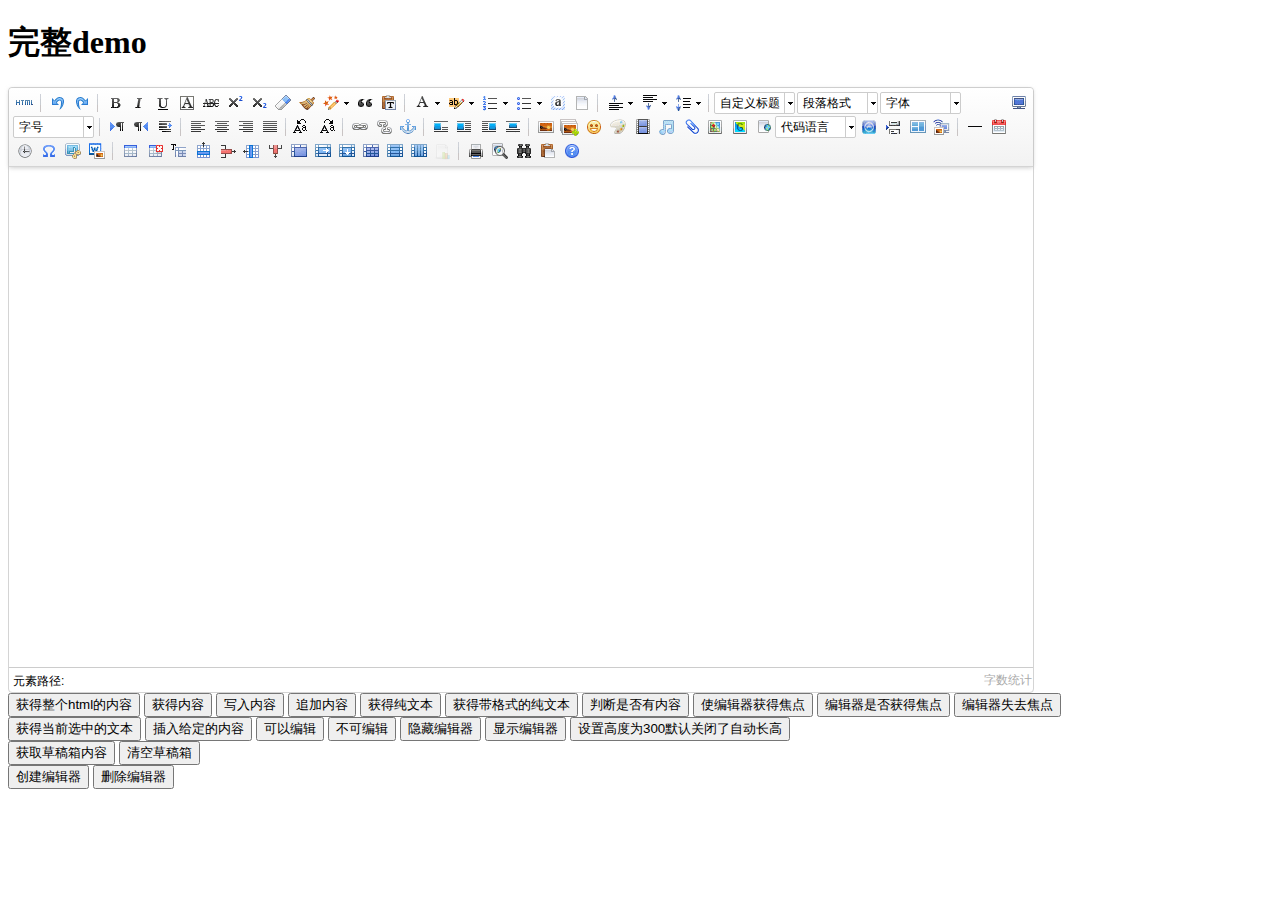
<file: index.html>
<!DOCTYPE HTML PUBLIC "-//W3C//DTD HTML 4.01 Transitional//EN"
        "http://www.w3.org/TR/html4/loose.dtd">
<html>
<head>
    <title>完整demo</title>
    <meta http-equiv="Content-Type" content="text/html;charset=utf-8"/>
    <script type="text/javascript" charset="utf-8" src="ueditor.config.js"></script>
    <script type="text/javascript" charset="utf-8" src="ueditor.all.min.js"> </script>
    <!--建议手动加在语言，避免在ie下有时因为加载语言失败导致编辑器加载失败-->
    <!--这里加载的语言文件会覆盖你在配置项目里添加的语言类型，比如你在配置项目里配置的是英文，这里加载的中文，那最后就是中文-->
    <script type="text/javascript" charset="utf-8" src="lang/zh-cn/zh-cn.js"></script>

    <style type="text/css">
        div{
            width:100%;
        }
    </style>
</head>
<body>
<div>
    <h1>完整demo</h1>
    <script id="editor" type="text/plain" style="width:1024px;height:500px;"></script>
</div>
<div id="btns">
    <div>
        <button onclick="getAllHtml()">获得整个html的内容</button>
        <button onclick="getContent()">获得内容</button>
        <button onclick="setContent()">写入内容</button>
        <button onclick="setContent(true)">追加内容</button>
        <button onclick="getContentTxt()">获得纯文本</button>
        <button onclick="getPlainTxt()">获得带格式的纯文本</button>
        <button onclick="hasContent()">判断是否有内容</button>
        <button onclick="setFocus()">使编辑器获得焦点</button>
        <button onmousedown="isFocus(event)">编辑器是否获得焦点</button>
        <button onmousedown="setblur(event)" >编辑器失去焦点</button>

    </div>
    <div>
        <button onclick="getText()">获得当前选中的文本</button>
        <button onclick="insertHtml()">插入给定的内容</button>
        <button id="enable" onclick="setEnabled()">可以编辑</button>
        <button onclick="setDisabled()">不可编辑</button>
        <button onclick=" UE.getEditor('editor').setHide()">隐藏编辑器</button>
        <button onclick=" UE.getEditor('editor').setShow()">显示编辑器</button>
        <button onclick=" UE.getEditor('editor').setHeight(300)">设置高度为300默认关闭了自动长高</button>
    </div>

    <div>
        <button onclick="getLocalData()" >获取草稿箱内容</button>
        <button onclick="clearLocalData()" >清空草稿箱</button>
    </div>

</div>
<div>
    <button onclick="createEditor()">
    创建编辑器</button>
    <button onclick="deleteEditor()">
    删除编辑器</button>
</div>

<script type="text/javascript">

    //实例化编辑器
    //建议使用工厂方法getEditor创建和引用编辑器实例，如果在某个闭包下引用该编辑器，直接调用UE.getEditor('editor')就能拿到相关的实例
    var ue = UE.getEditor('editor');


    function isFocus(e){
        alert(UE.getEditor('editor').isFocus());
        UE.dom.domUtils.preventDefault(e)
    }
    function setblur(e){
        UE.getEditor('editor').blur();
        UE.dom.domUtils.preventDefault(e)
    }
    function insertHtml() {
        var value = prompt('插入html代码', '');
        UE.getEditor('editor').execCommand('insertHtml', value)
    }
    function createEditor() {
        enableBtn();
        UE.getEditor('editor');
    }
    function getAllHtml() {
        alert(UE.getEditor('editor').getAllHtml())
    }
    function getContent() {
        var arr = [];
        arr.push("使用editor.getContent()方法可以获得编辑器的内容");
        arr.push("内容为：");
        arr.push(UE.getEditor('editor').getContent());
        alert(arr.join("\n"));
    }
    function getPlainTxt() {
        var arr = [];
        arr.push("使用editor.getPlainTxt()方法可以获得编辑器的带格式的纯文本内容");
        arr.push("内容为：");
        arr.push(UE.getEditor('editor').getPlainTxt());
        alert(arr.join('\n'))
    }
    function setContent(isAppendTo) {
        var arr = [];
        arr.push("使用editor.setContent('欢迎使用ueditor')方法可以设置编辑器的内容");
        UE.getEditor('editor').setContent('欢迎使用ueditor', isAppendTo);
        alert(arr.join("\n"));
    }
    function setDisabled() {
        UE.getEditor('editor').setDisabled('fullscreen');
        disableBtn("enable");
    }

    function setEnabled() {
        UE.getEditor('editor').setEnabled();
        enableBtn();
    }

    function getText() {
        //当你点击按钮时编辑区域已经失去了焦点，如果直接用getText将不会得到内容，所以要在选回来，然后取得内容
        var range = UE.getEditor('editor').selection.getRange();
        range.select();
        var txt = UE.getEditor('editor').selection.getText();
        alert(txt)
    }

    function getContentTxt() {
        var arr = [];
        arr.push("使用editor.getContentTxt()方法可以获得编辑器的纯文本内容");
        arr.push("编辑器的纯文本内容为：");
        arr.push(UE.getEditor('editor').getContentTxt());
        alert(arr.join("\n"));
    }
    function hasContent() {
        var arr = [];
        arr.push("使用editor.hasContents()方法判断编辑器里是否有内容");
        arr.push("判断结果为：");
        arr.push(UE.getEditor('editor').hasContents());
        alert(arr.join("\n"));
    }
    function setFocus() {
        UE.getEditor('editor').focus();
    }
    function deleteEditor() {
        disableBtn();
        UE.getEditor('editor').destroy();
    }
    function disableBtn(str) {
        var div = document.getElementById('btns');
        var btns = UE.dom.domUtils.getElementsByTagName(div, "button");
        for (var i = 0, btn; btn = btns[i++];) {
            if (btn.id == str) {
                UE.dom.domUtils.removeAttributes(btn, ["disabled"]);
            } else {
                btn.setAttribute("disabled", "true");
            }
        }
    }
    function enableBtn() {
        var div = document.getElementById('btns');
        var btns = UE.dom.domUtils.getElementsByTagName(div, "button");
        for (var i = 0, btn; btn = btns[i++];) {
            UE.dom.domUtils.removeAttributes(btn, ["disabled"]);
        }
    }

    function getLocalData () {
        alert(UE.getEditor('editor').execCommand( "getlocaldata" ));
    }

    function clearLocalData () {
        UE.getEditor('editor').execCommand( "clearlocaldata" );
        alert("已清空草稿箱")
    }
</script>
</body>
</html>
</file>
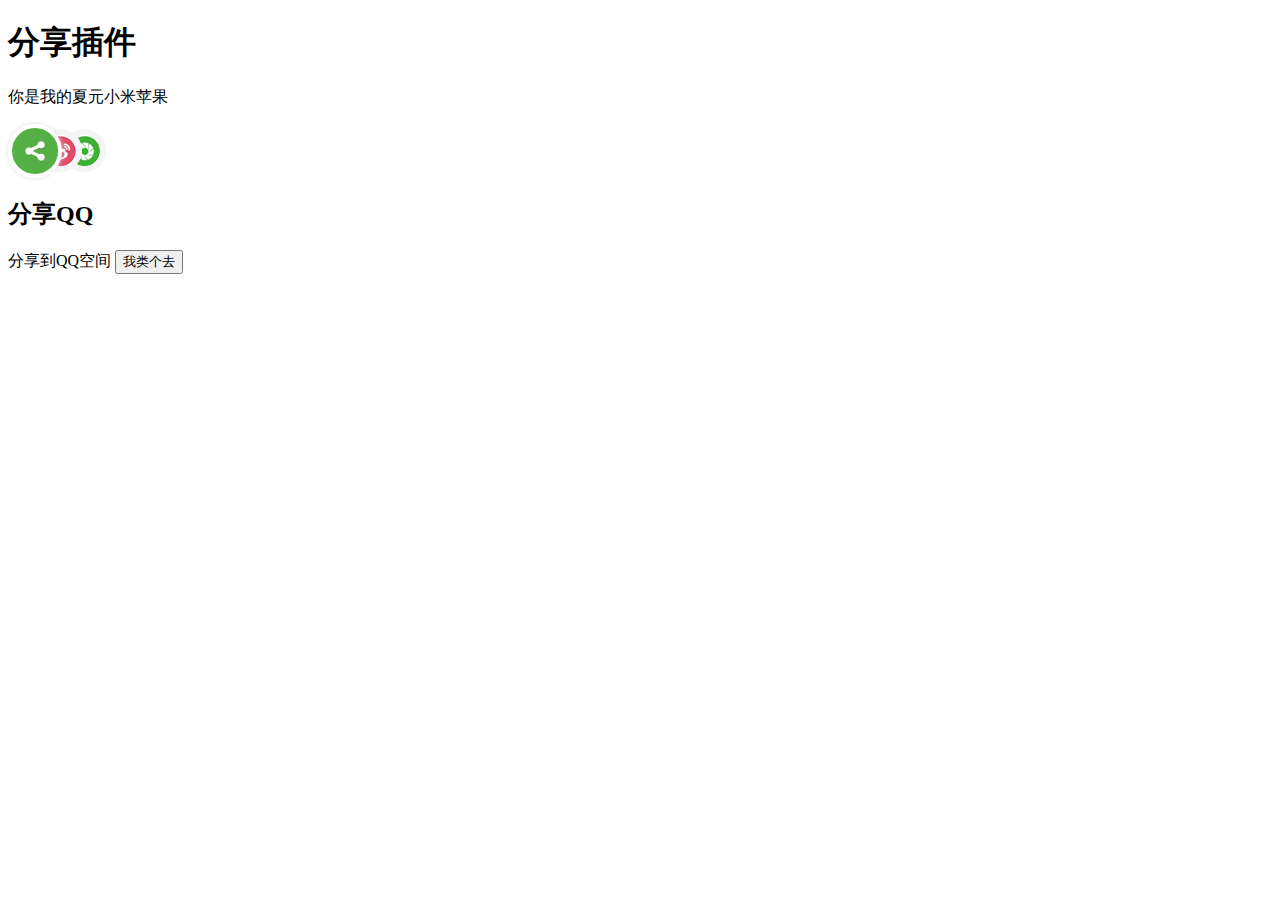
<file: share/2/index.html>
<!DOCTYPE html>
<html>

	<head>
		<meta http-equiv="Content-Type" content="text/html; charset=utf-8" />
		<title>jQuery弹出社交分享按钮</title>
		<link rel="stylesheet" href="css/share.css" type="text/css" />
		<script src="js/jquery-2.1.4.js" type="text/javascript"></script>
		<script src="js/share.js" type="text/javascript"></script>
	</head>

	<body>
		<h1>分享插件</h1>
		<p>你是我的夏元小米苹果</p>
		<div id="socialShare"></div>
		<h2>分享QQ</h2>
		<a id="shareQQ">分享到QQ空间</a>
		<button id="main">我类个去</button>
		<script>
			$(function() {
				$("#socialShare").socialShare({
					content: $("p").text().trim(),
					url: "http://blog.csdn.net/libin_1/article/details/51935944",
					titile: $("h1").text().trim()
				});
				$(".msb_main").trigger('click');
			});

			$("#shareQQ").on("click", function() {
				$(this).socialShare("tQQ");
			})

			$("#main").click(function() {
				var openUrl = "https://www.baidu.com"; //弹出窗口的url
				var iWidth = 630; //弹出窗口的宽度;
				var iHeight = 580; //弹出窗口的高度;
				var iTop = (window.screen.availHeight - 30 - iHeight) / 2; //获得窗口的垂直位置;
				var iLeft = (window.screen.availWidth - 10 - iWidth) / 2; //获得窗口的水平位置;
				window.open(openUrl, "", "height=" + iHeight + ", width=" + iWidth + ", top=" + iTop + ", left=" + iLeft + "" + ",toolbar=no, menubar=no, scrollbars=no, resizable=no, location=no, status=no");
				//window.open('page.html', 'newwindow', 'height=580, width=650, top=0, left=0, toolbar=no, menubar=no, scrollbars=no, resizable=no, location=no, status=no');
			});
			$(function() {
				function autocenter() {
					var bodyW = parseInt(document.documentElement.clientWidth);
					var bodyH = parseInt(document.documentElement.clientHeight);
					var elW = $("#weixin").width();
					var elH = $("#weixin").height();
					console.log((bodyW - elW) / 2);
					$("#weixin").css("left", (bodyW - elW) / 2);
					$("#weixin").css("top", (bodyH - elH) / 2);
				}
				window.onresize = function() {
					autocenter();
				};
			});
		</script>

	</body>

</html>
</file>
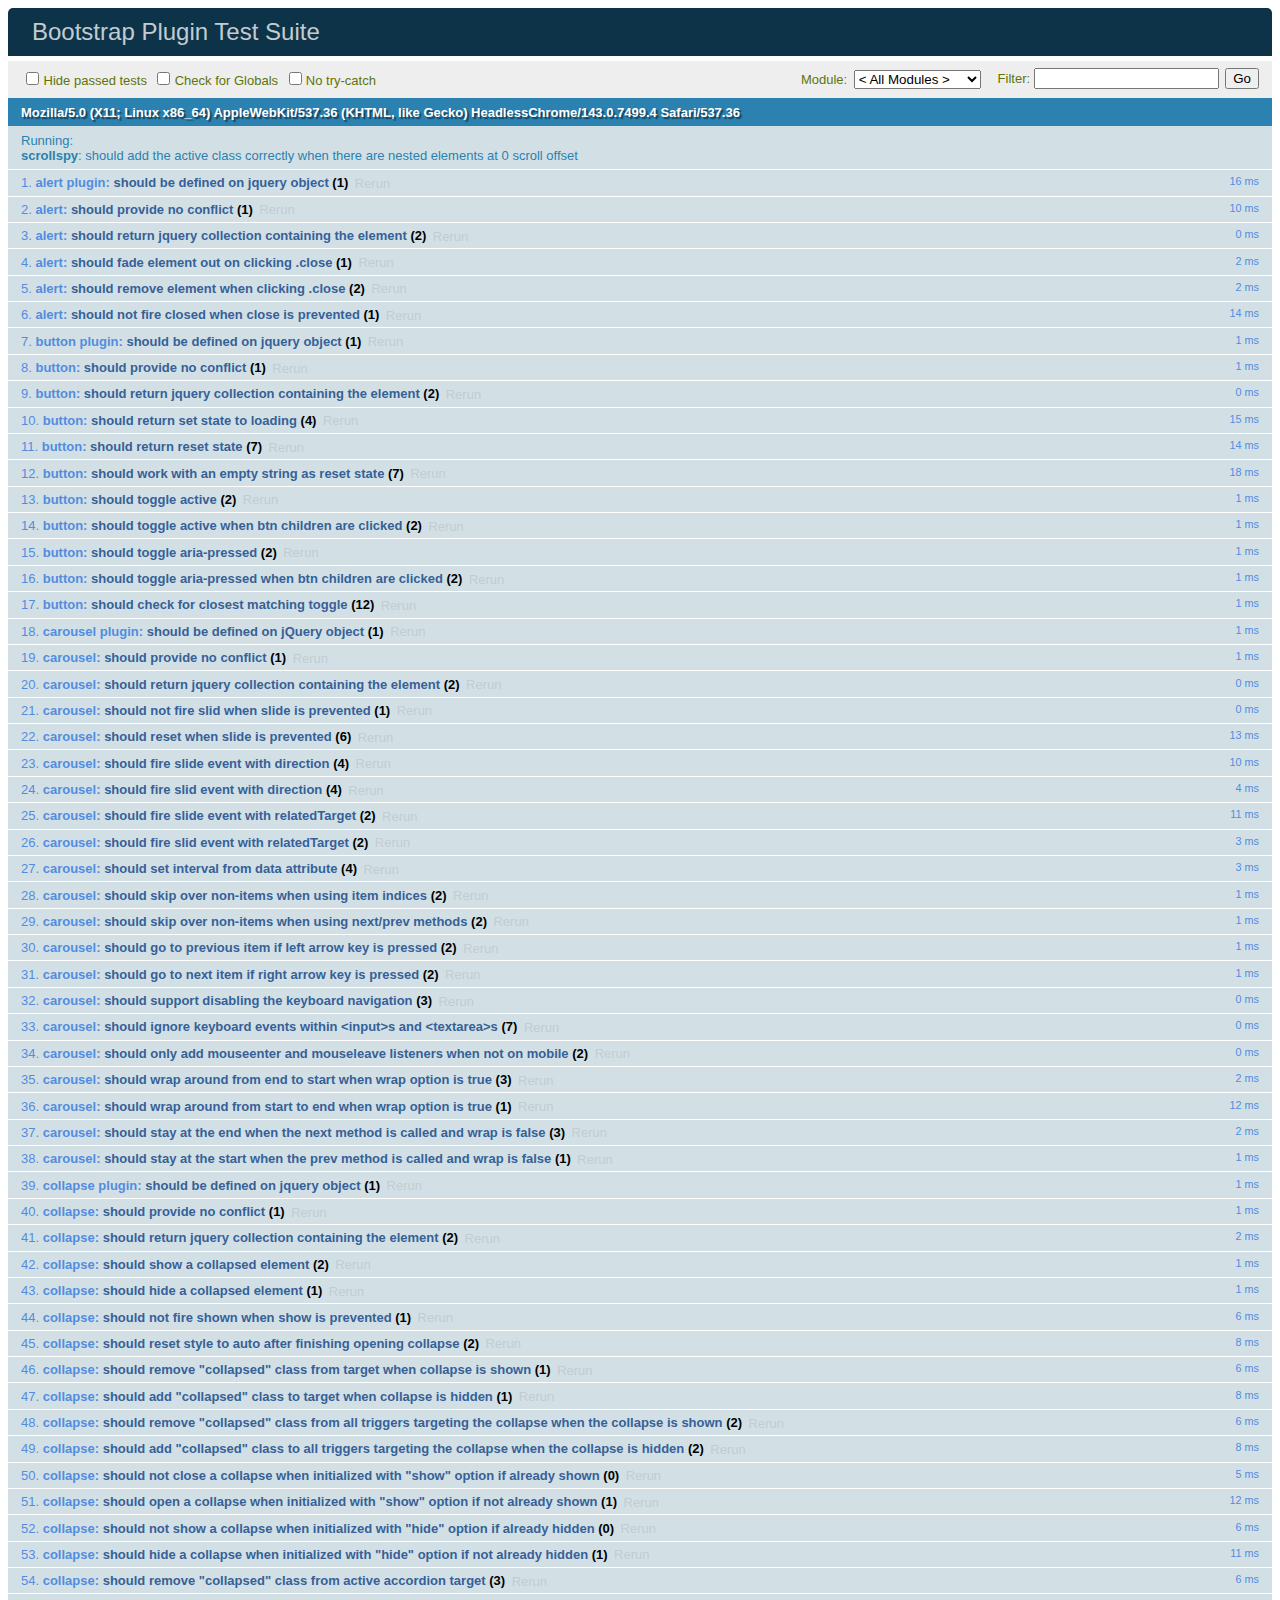
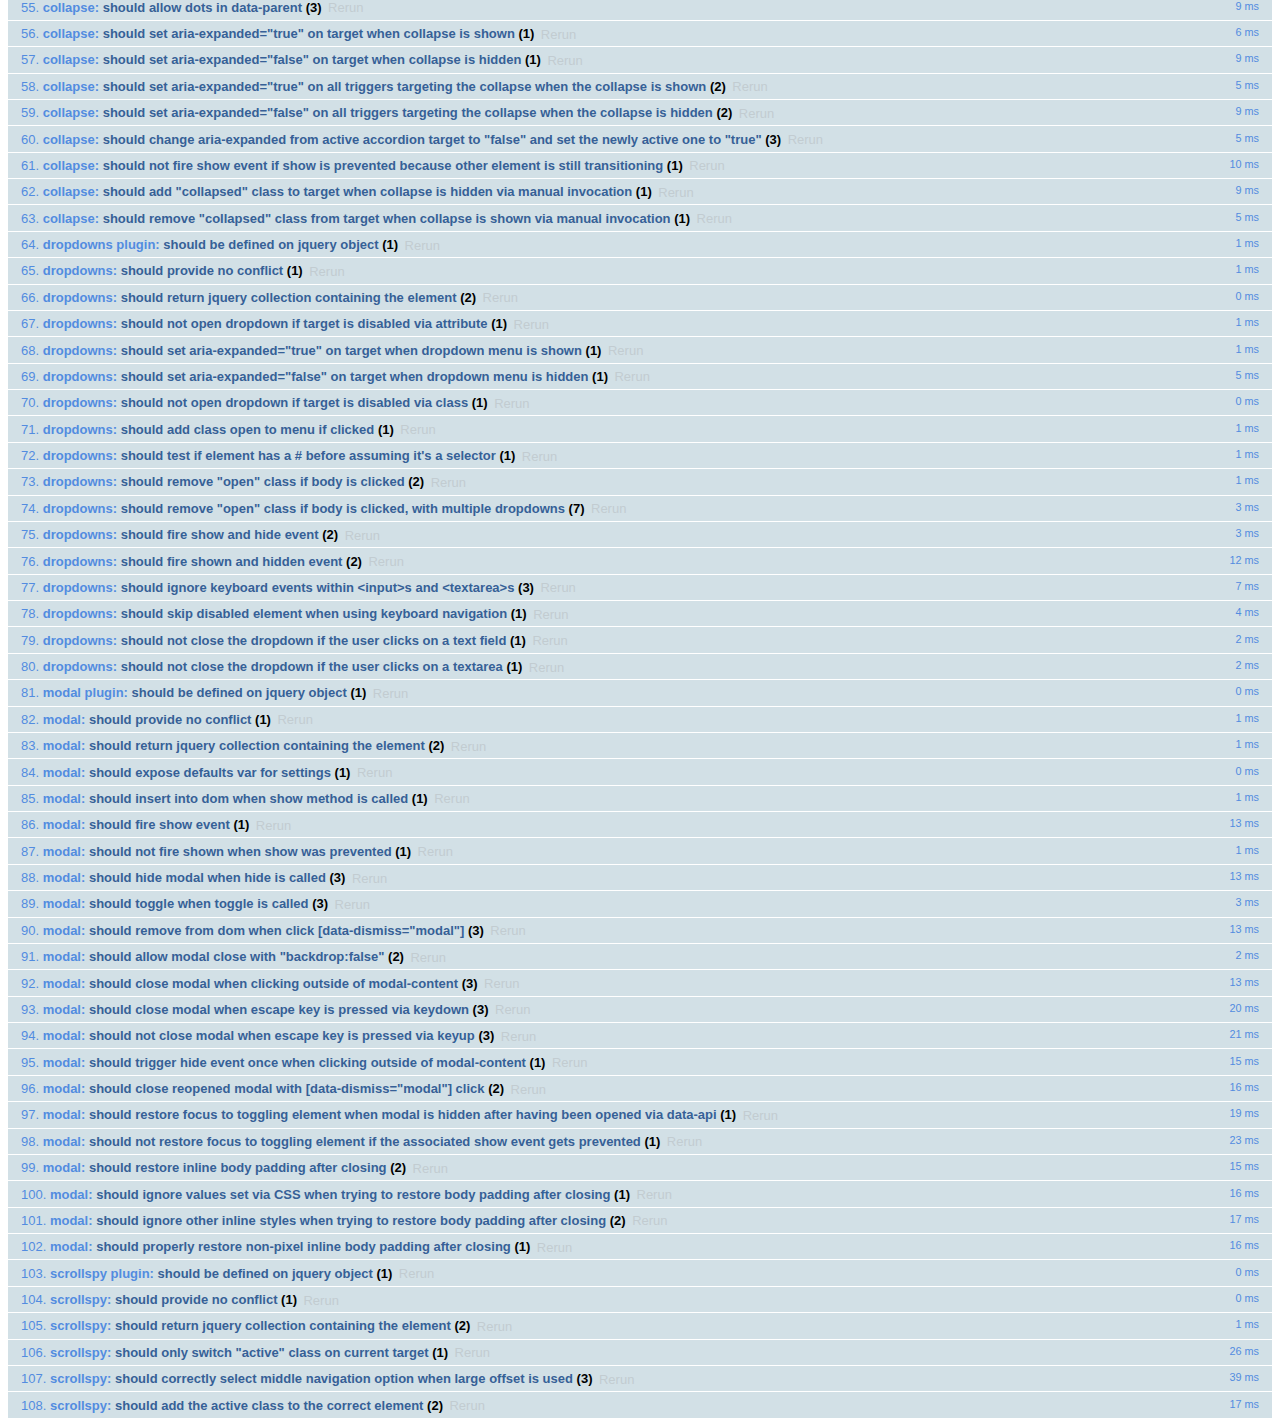
<file: bootstrap-3.3.5/js/tests/index.html>
<!DOCTYPE html>
<html>
  <head>
    <meta charset="utf-8">
    <title>Bootstrap Plugin Test Suite</title>
    <meta name="viewport" content="width=device-width, initial-scale=1">

    <!-- jQuery -->
    <script src="vendor/jquery.min.js"></script>
    <script>
      // Disable jQuery event aliases to ensure we don't accidentally use any of them
      (function () {
        var eventAliases = [
          'blur',
          'focus',
          'focusin',
          'focusout',
          'load',
          'resize',
          'scroll',
          'unload',
          'click',
          'dblclick',
          'mousedown',
          'mouseup',
          'mousemove',
          'mouseover',
          'mouseout',
          'mouseenter',
          'mouseleave',
          'change',
          'select',
          'submit',
          'keydown',
          'keypress',
          'keyup',
          'error',
          'contextmenu',
          'hover',
          'bind',
          'unbind',
          'delegate',
          'undelegate'
        ]
        for (var i = 0; i < eventAliases.length; i++) {
          $.fn[eventAliases[i]] = undefined
        }
      })()
    </script>

    <!-- QUnit -->
    <link rel="stylesheet" href="vendor/qunit.css" media="screen">
    <script src="vendor/qunit.js"></script>
    <script>
      // See https://github.com/axemclion/grunt-saucelabs#test-result-details-with-qunit
      var log = []
      // Require assert.expect in each test.
      QUnit.config.requireExpects = true
      QUnit.done(function (testResults) {
        var tests = []
        for (var i = 0, len = log.length; i < len; i++) {
          var details = log[i]
          tests.push({
            name: details.name,
            result: details.result,
            expected: details.expected,
            actual: details.actual,
            source: details.source
          })
        }
        testResults.tests = tests

        window.global_test_results = testResults
      })

      QUnit.testStart(function (testDetails) {
        $(window).scrollTop(0)
        QUnit.log(function (details) {
          if (!details.result) {
            details.name = testDetails.name
            log.push(details)
          }
        })
      })

      // Cleanup
      QUnit.testDone(function () {
        $('#qunit-fixture').empty()
        $('#modal-test, .modal-backdrop').remove()
      })

      // Display fixture on-screen on iOS to avoid false positives
      if (/iPhone|iPad|iPod/.test(navigator.userAgent)) {
        QUnit.begin(function() {
          $('#qunit-fixture').css({ top: 0, left: 0 })
        })

        QUnit.done(function () {
          $('#qunit-fixture').css({ top: '', left: '' })
        })
      }

      // Disable deprecated global QUnit method aliases in preparation for QUnit v2
      (function () {
        var methodNames = [
          'async',
          'asyncTest',
          'deepEqual',
          'equal',
          'expect',
          'module',
          'notDeepEqual',
          'notEqual',
          'notPropEqual',
          'notStrictEqual',
          'ok',
          'propEqual',
          'push',
          'start',
          'stop',
          'strictEqual',
          'test',
          'throws'
        ];
        for (var i = 0; i < methodNames.length; i++) {
          var methodName = methodNames[i];
          window[methodName] = undefined;
        }
      })();
    </script>

    <!-- Plugin sources -->
    <script>$.support.transition = false</script>
    <script src="../../js/alert.js"></script>
    <script src="../../js/button.js"></script>
    <script src="../../js/carousel.js"></script>
    <script src="../../js/collapse.js"></script>
    <script src="../../js/dropdown.js"></script>
    <script src="../../js/modal.js"></script>
    <script src="../../js/scrollspy.js"></script>
    <script src="../../js/tab.js"></script>
    <script src="../../js/tooltip.js"></script>
    <script src="../../js/popover.js"></script>
    <script src="../../js/affix.js"></script>

    <!-- Unit tests -->
    <script src="unit/alert.js"></script>
    <script src="unit/button.js"></script>
    <script src="unit/carousel.js"></script>
    <script src="unit/collapse.js"></script>
    <script src="unit/dropdown.js"></script>
    <script src="unit/modal.js"></script>
    <script src="unit/scrollspy.js"></script>
    <script src="unit/tab.js"></script>
    <script src="unit/tooltip.js"></script>
    <script src="unit/popover.js"></script>
    <script src="unit/affix.js"></script>

  </head>
  <body>
    <div id="qunit-container">
      <div id="qunit"></div>
      <div id="qunit-fixture"></div>
    </div>
  </body>
</html>
</file>
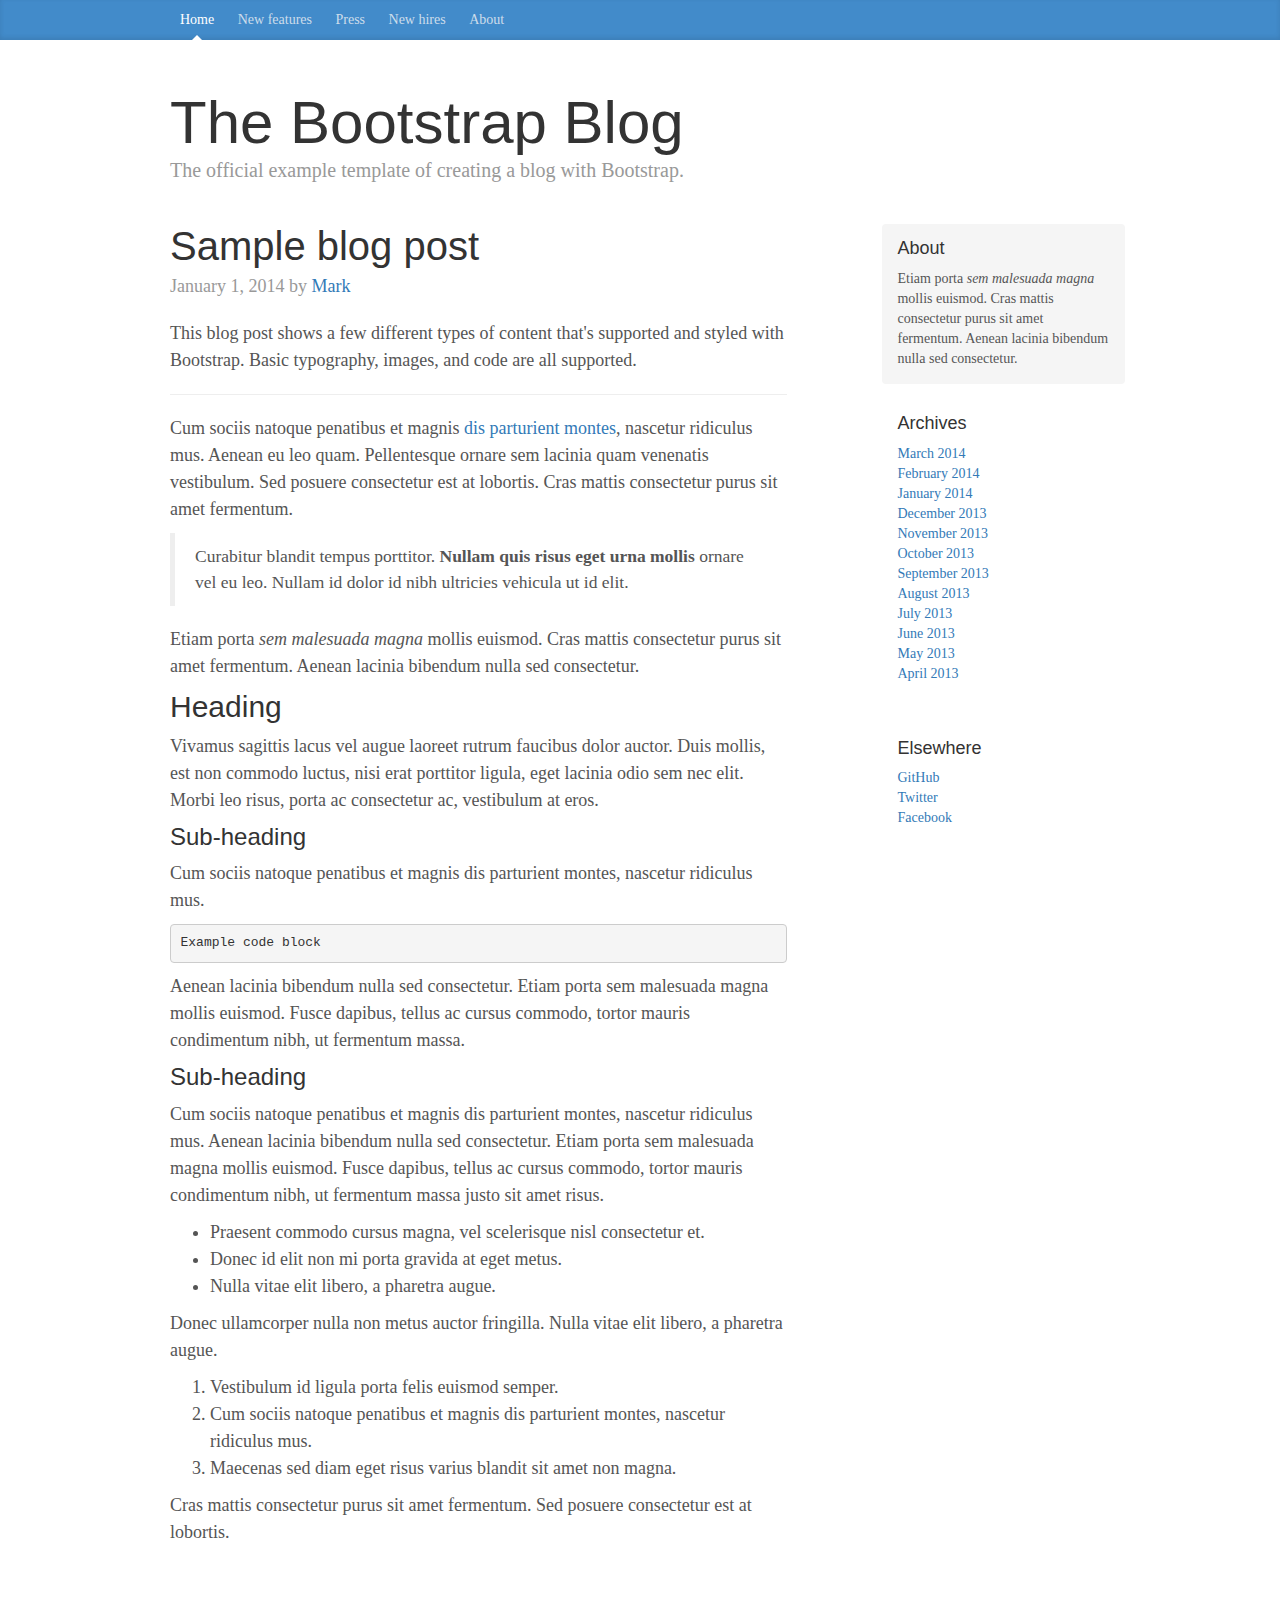
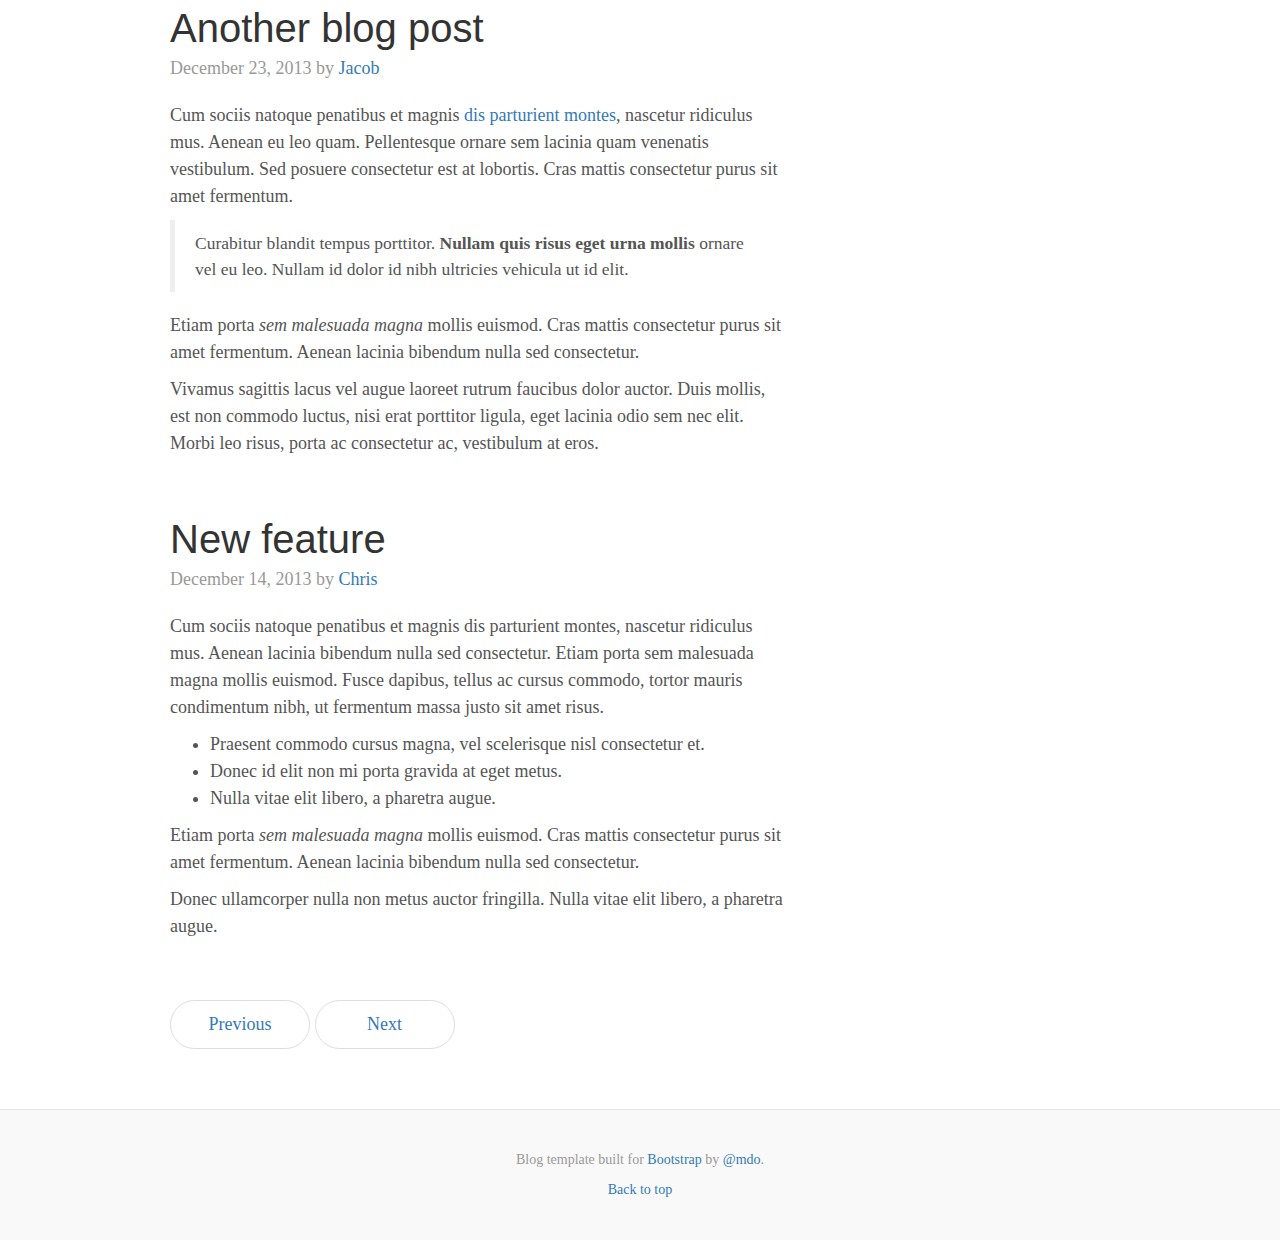
<file: bootstrap-3.3.5/docs/examples/blog/index.html>
<!DOCTYPE html>
<html lang="en">
  <head>
    <meta charset="utf-8">
    <meta http-equiv="X-UA-Compatible" content="IE=edge">
    <meta name="viewport" content="width=device-width, initial-scale=1">
    <!-- The above 3 meta tags *must* come first in the head; any other head content must come *after* these tags -->
    <meta name="description" content="">
    <meta name="author" content="">
    <link rel="icon" href="../../favicon.ico">

    <title>Blog Template for Bootstrap</title>

    <!-- Bootstrap core CSS -->
    <link href="../../dist/css/bootstrap.min.css" rel="stylesheet">

    <!-- Custom styles for this template -->
    <link href="blog.css" rel="stylesheet">

    <!-- Just for debugging purposes. Don't actually copy these 2 lines! -->
    <!--[if lt IE 9]><script src="../../assets/js/ie8-responsive-file-warning.js"></script><![endif]-->
    <script src="../../assets/js/ie-emulation-modes-warning.js"></script>

    <!-- HTML5 shim and Respond.js for IE8 support of HTML5 elements and media queries -->
    <!--[if lt IE 9]>
      <script src="https://oss.maxcdn.com/html5shiv/3.7.2/html5shiv.min.js"></script>
      <script src="https://oss.maxcdn.com/respond/1.4.2/respond.min.js"></script>
    <![endif]-->
  </head>

  <body>

    <div class="blog-masthead">
      <div class="container">
        <nav class="blog-nav">
          <a class="blog-nav-item active" href="#">Home</a>
          <a class="blog-nav-item" href="#">New features</a>
          <a class="blog-nav-item" href="#">Press</a>
          <a class="blog-nav-item" href="#">New hires</a>
          <a class="blog-nav-item" href="#">About</a>
        </nav>
      </div>
    </div>

    <div class="container">

      <div class="blog-header">
        <h1 class="blog-title">The Bootstrap Blog</h1>
        <p class="lead blog-description">The official example template of creating a blog with Bootstrap.</p>
      </div>

      <div class="row">

        <div class="col-sm-8 blog-main">

          <div class="blog-post">
            <h2 class="blog-post-title">Sample blog post</h2>
            <p class="blog-post-meta">January 1, 2014 by <a href="#">Mark</a></p>

            <p>This blog post shows a few different types of content that's supported and styled with Bootstrap. Basic typography, images, and code are all supported.</p>
            <hr>
            <p>Cum sociis natoque penatibus et magnis <a href="#">dis parturient montes</a>, nascetur ridiculus mus. Aenean eu leo quam. Pellentesque ornare sem lacinia quam venenatis vestibulum. Sed posuere consectetur est at lobortis. Cras mattis consectetur purus sit amet fermentum.</p>
            <blockquote>
              <p>Curabitur blandit tempus porttitor. <strong>Nullam quis risus eget urna mollis</strong> ornare vel eu leo. Nullam id dolor id nibh ultricies vehicula ut id elit.</p>
            </blockquote>
            <p>Etiam porta <em>sem malesuada magna</em> mollis euismod. Cras mattis consectetur purus sit amet fermentum. Aenean lacinia bibendum nulla sed consectetur.</p>
            <h2>Heading</h2>
            <p>Vivamus sagittis lacus vel augue laoreet rutrum faucibus dolor auctor. Duis mollis, est non commodo luctus, nisi erat porttitor ligula, eget lacinia odio sem nec elit. Morbi leo risus, porta ac consectetur ac, vestibulum at eros.</p>
            <h3>Sub-heading</h3>
            <p>Cum sociis natoque penatibus et magnis dis parturient montes, nascetur ridiculus mus.</p>
            <pre><code>Example code block</code></pre>
            <p>Aenean lacinia bibendum nulla sed consectetur. Etiam porta sem malesuada magna mollis euismod. Fusce dapibus, tellus ac cursus commodo, tortor mauris condimentum nibh, ut fermentum massa.</p>
            <h3>Sub-heading</h3>
            <p>Cum sociis natoque penatibus et magnis dis parturient montes, nascetur ridiculus mus. Aenean lacinia bibendum nulla sed consectetur. Etiam porta sem malesuada magna mollis euismod. Fusce dapibus, tellus ac cursus commodo, tortor mauris condimentum nibh, ut fermentum massa justo sit amet risus.</p>
            <ul>
              <li>Praesent commodo cursus magna, vel scelerisque nisl consectetur et.</li>
              <li>Donec id elit non mi porta gravida at eget metus.</li>
              <li>Nulla vitae elit libero, a pharetra augue.</li>
            </ul>
            <p>Donec ullamcorper nulla non metus auctor fringilla. Nulla vitae elit libero, a pharetra augue.</p>
            <ol>
              <li>Vestibulum id ligula porta felis euismod semper.</li>
              <li>Cum sociis natoque penatibus et magnis dis parturient montes, nascetur ridiculus mus.</li>
              <li>Maecenas sed diam eget risus varius blandit sit amet non magna.</li>
            </ol>
            <p>Cras mattis consectetur purus sit amet fermentum. Sed posuere consectetur est at lobortis.</p>
          </div><!-- /.blog-post -->

          <div class="blog-post">
            <h2 class="blog-post-title">Another blog post</h2>
            <p class="blog-post-meta">December 23, 2013 by <a href="#">Jacob</a></p>

            <p>Cum sociis natoque penatibus et magnis <a href="#">dis parturient montes</a>, nascetur ridiculus mus. Aenean eu leo quam. Pellentesque ornare sem lacinia quam venenatis vestibulum. Sed posuere consectetur est at lobortis. Cras mattis consectetur purus sit amet fermentum.</p>
            <blockquote>
              <p>Curabitur blandit tempus porttitor. <strong>Nullam quis risus eget urna mollis</strong> ornare vel eu leo. Nullam id dolor id nibh ultricies vehicula ut id elit.</p>
            </blockquote>
            <p>Etiam porta <em>sem malesuada magna</em> mollis euismod. Cras mattis consectetur purus sit amet fermentum. Aenean lacinia bibendum nulla sed consectetur.</p>
            <p>Vivamus sagittis lacus vel augue laoreet rutrum faucibus dolor auctor. Duis mollis, est non commodo luctus, nisi erat porttitor ligula, eget lacinia odio sem nec elit. Morbi leo risus, porta ac consectetur ac, vestibulum at eros.</p>
          </div><!-- /.blog-post -->

          <div class="blog-post">
            <h2 class="blog-post-title">New feature</h2>
            <p class="blog-post-meta">December 14, 2013 by <a href="#">Chris</a></p>

            <p>Cum sociis natoque penatibus et magnis dis parturient montes, nascetur ridiculus mus. Aenean lacinia bibendum nulla sed consectetur. Etiam porta sem malesuada magna mollis euismod. Fusce dapibus, tellus ac cursus commodo, tortor mauris condimentum nibh, ut fermentum massa justo sit amet risus.</p>
            <ul>
              <li>Praesent commodo cursus magna, vel scelerisque nisl consectetur et.</li>
              <li>Donec id elit non mi porta gravida at eget metus.</li>
              <li>Nulla vitae elit libero, a pharetra augue.</li>
            </ul>
            <p>Etiam porta <em>sem malesuada magna</em> mollis euismod. Cras mattis consectetur purus sit amet fermentum. Aenean lacinia bibendum nulla sed consectetur.</p>
            <p>Donec ullamcorper nulla non metus auctor fringilla. Nulla vitae elit libero, a pharetra augue.</p>
          </div><!-- /.blog-post -->

          <nav>
            <ul class="pager">
              <li><a href="#">Previous</a></li>
              <li><a href="#">Next</a></li>
            </ul>
          </nav>

        </div><!-- /.blog-main -->

        <div class="col-sm-3 col-sm-offset-1 blog-sidebar">
          <div class="sidebar-module sidebar-module-inset">
            <h4>About</h4>
            <p>Etiam porta <em>sem malesuada magna</em> mollis euismod. Cras mattis consectetur purus sit amet fermentum. Aenean lacinia bibendum nulla sed consectetur.</p>
          </div>
          <div class="sidebar-module">
            <h4>Archives</h4>
            <ol class="list-unstyled">
              <li><a href="#">March 2014</a></li>
              <li><a href="#">February 2014</a></li>
              <li><a href="#">January 2014</a></li>
              <li><a href="#">December 2013</a></li>
              <li><a href="#">November 2013</a></li>
              <li><a href="#">October 2013</a></li>
              <li><a href="#">September 2013</a></li>
              <li><a href="#">August 2013</a></li>
              <li><a href="#">July 2013</a></li>
              <li><a href="#">June 2013</a></li>
              <li><a href="#">May 2013</a></li>
              <li><a href="#">April 2013</a></li>
            </ol>
          </div>
          <div class="sidebar-module">
            <h4>Elsewhere</h4>
            <ol class="list-unstyled">
              <li><a href="#">GitHub</a></li>
              <li><a href="#">Twitter</a></li>
              <li><a href="#">Facebook</a></li>
            </ol>
          </div>
        </div><!-- /.blog-sidebar -->

      </div><!-- /.row -->

    </div><!-- /.container -->

    <footer class="blog-footer">
      <p>Blog template built for <a href="http://getbootstrap.com">Bootstrap</a> by <a href="https://twitter.com/mdo">@mdo</a>.</p>
      <p>
        <a href="#">Back to top</a>
      </p>
    </footer>


    <!-- Bootstrap core JavaScript
    ================================================== -->
    <!-- Placed at the end of the document so the pages load faster -->
    <script src="https://ajax.googleapis.com/ajax/libs/jquery/1.11.3/jquery.min.js"></script>
    <script src="../../dist/js/bootstrap.min.js"></script>
    <!-- IE10 viewport hack for Surface/desktop Windows 8 bug -->
    <script src="../../assets/js/ie10-viewport-bug-workaround.js"></script>
  </body>
</html>
</file>
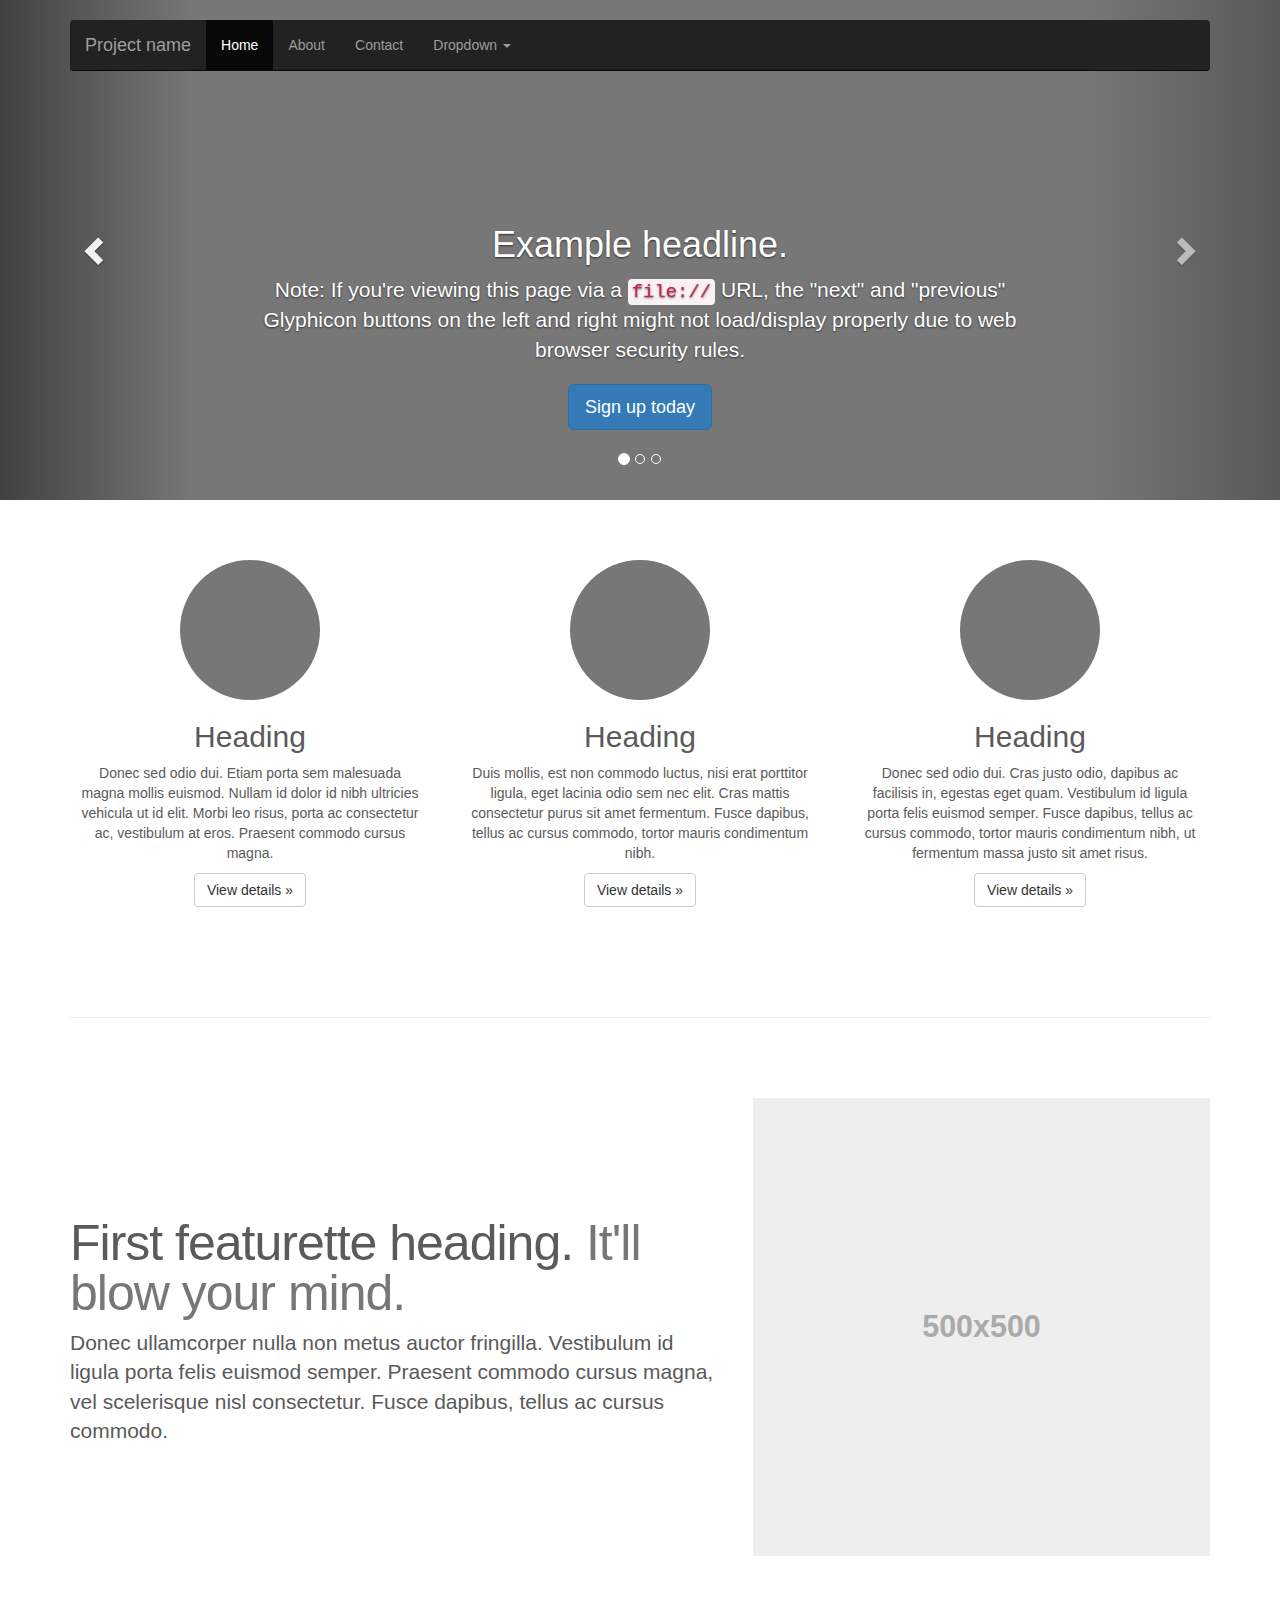
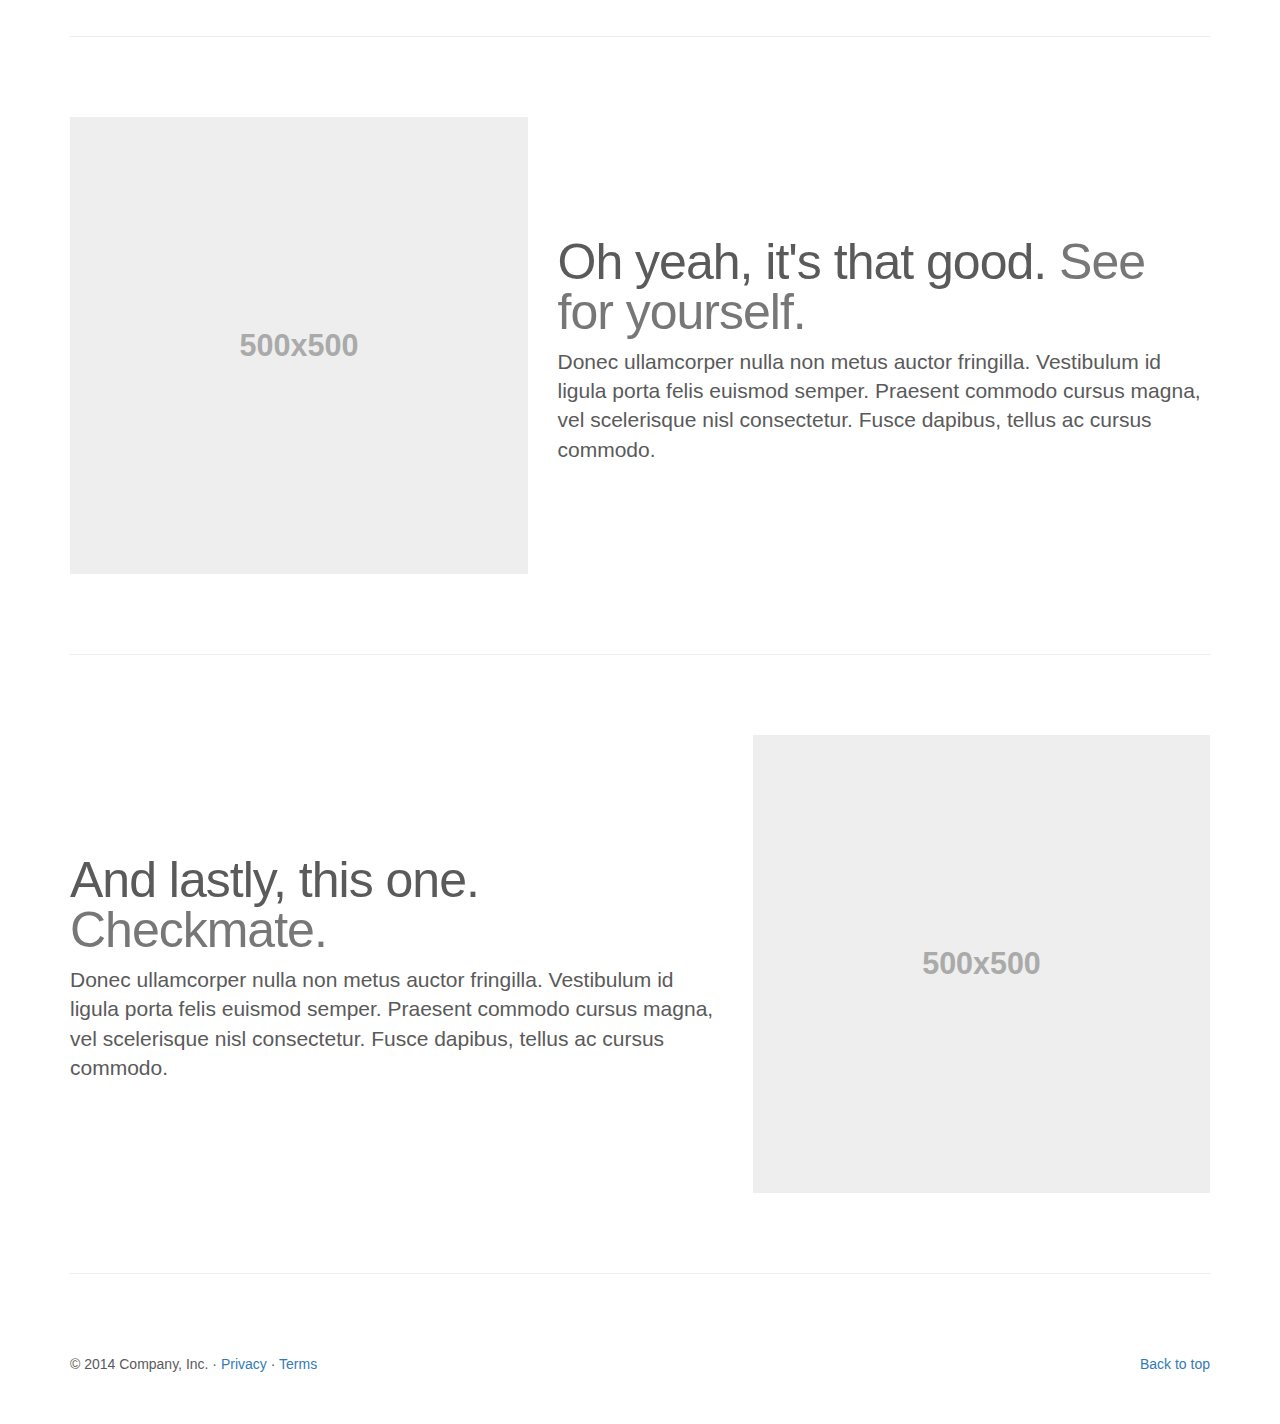
<file: bootstrap-3.3.5/docs/examples/carousel/index.html>
<!DOCTYPE html>
<html lang="en">
  <head>
    <meta charset="utf-8">
    <meta http-equiv="X-UA-Compatible" content="IE=edge">
    <meta name="viewport" content="width=device-width, initial-scale=1">
    <!-- The above 3 meta tags *must* come first in the head; any other head content must come *after* these tags -->
    <meta name="description" content="">
    <meta name="author" content="">
    <link rel="icon" href="../../favicon.ico">

    <title>Carousel Template for Bootstrap</title>

    <!-- Bootstrap core CSS -->
    <link href="../../dist/css/bootstrap.min.css" rel="stylesheet">

    <!-- Just for debugging purposes. Don't actually copy these 2 lines! -->
    <!--[if lt IE 9]><script src="../../assets/js/ie8-responsive-file-warning.js"></script><![endif]-->
    <script src="../../assets/js/ie-emulation-modes-warning.js"></script>

    <!-- HTML5 shim and Respond.js for IE8 support of HTML5 elements and media queries -->
    <!--[if lt IE 9]>
      <script src="https://oss.maxcdn.com/html5shiv/3.7.2/html5shiv.min.js"></script>
      <script src="https://oss.maxcdn.com/respond/1.4.2/respond.min.js"></script>
    <![endif]-->

    <!-- Custom styles for this template -->
    <link href="carousel.css" rel="stylesheet">
  </head>
<!-- NAVBAR
================================================== -->
  <body>
    <div class="navbar-wrapper">
      <div class="container">

        <nav class="navbar navbar-inverse navbar-static-top">
          <div class="container">
            <div class="navbar-header">
              <button type="button" class="navbar-toggle collapsed" data-toggle="collapse" data-target="#navbar" aria-expanded="false" aria-controls="navbar">
                <span class="sr-only">Toggle navigation</span>
                <span class="icon-bar"></span>
                <span class="icon-bar"></span>
                <span class="icon-bar"></span>
              </button>
              <a class="navbar-brand" href="#">Project name</a>
            </div>
            <div id="navbar" class="navbar-collapse collapse">
              <ul class="nav navbar-nav">
                <li class="active"><a href="#">Home</a></li>
                <li><a href="#about">About</a></li>
                <li><a href="#contact">Contact</a></li>
                <li class="dropdown">
                  <a href="#" class="dropdown-toggle" data-toggle="dropdown" role="button" aria-haspopup="true" aria-expanded="false">Dropdown <span class="caret"></span></a>
                  <ul class="dropdown-menu">
                    <li><a href="#">Action</a></li>
                    <li><a href="#">Another action</a></li>
                    <li><a href="#">Something else here</a></li>
                    <li role="separator" class="divider"></li>
                    <li class="dropdown-header">Nav header</li>
                    <li><a href="#">Separated link</a></li>
                    <li><a href="#">One more separated link</a></li>
                  </ul>
                </li>
              </ul>
            </div>
          </div>
        </nav>

      </div>
    </div>


    <!-- Carousel
    ================================================== -->
    <div id="myCarousel" class="carousel slide" data-ride="carousel">
      <!-- Indicators -->
      <ol class="carousel-indicators">
        <li data-target="#myCarousel" data-slide-to="0" class="active"></li>
        <li data-target="#myCarousel" data-slide-to="1"></li>
        <li data-target="#myCarousel" data-slide-to="2"></li>
      </ol>
      <div class="carousel-inner" role="listbox">
        <div class="item active">
          <img class="first-slide" src="[data-uri]" alt="First slide">
          <div class="container">
            <div class="carousel-caption">
              <h1>Example headline.</h1>
              <p>Note: If you're viewing this page via a <code>file://</code> URL, the "next" and "previous" Glyphicon buttons on the left and right might not load/display properly due to web browser security rules.</p>
              <p><a class="btn btn-lg btn-primary" href="#" role="button">Sign up today</a></p>
            </div>
          </div>
        </div>
        <div class="item">
          <img class="second-slide" src="[data-uri]" alt="Second slide">
          <div class="container">
            <div class="carousel-caption">
              <h1>Another example headline.</h1>
              <p>Cras justo odio, dapibus ac facilisis in, egestas eget quam. Donec id elit non mi porta gravida at eget metus. Nullam id dolor id nibh ultricies vehicula ut id elit.</p>
              <p><a class="btn btn-lg btn-primary" href="#" role="button">Learn more</a></p>
            </div>
          </div>
        </div>
        <div class="item">
          <img class="third-slide" src="[data-uri]" alt="Third slide">
          <div class="container">
            <div class="carousel-caption">
              <h1>One more for good measure.</h1>
              <p>Cras justo odio, dapibus ac facilisis in, egestas eget quam. Donec id elit non mi porta gravida at eget metus. Nullam id dolor id nibh ultricies vehicula ut id elit.</p>
              <p><a class="btn btn-lg btn-primary" href="#" role="button">Browse gallery</a></p>
            </div>
          </div>
        </div>
      </div>
      <a class="left carousel-control" href="#myCarousel" role="button" data-slide="prev">
        <span class="glyphicon glyphicon-chevron-left" aria-hidden="true"></span>
        <span class="sr-only">Previous</span>
      </a>
      <a class="right carousel-control" href="#myCarousel" role="button" data-slide="next">
        <span class="glyphicon glyphicon-chevron-right" aria-hidden="true"></span>
        <span class="sr-only">Next</span>
      </a>
    </div><!-- /.carousel -->


    <!-- Marketing messaging and featurettes
    ================================================== -->
    <!-- Wrap the rest of the page in another container to center all the content. -->

    <div class="container marketing">

      <!-- Three columns of text below the carousel -->
      <div class="row">
        <div class="col-lg-4">
          <img class="img-circle" src="[data-uri]" alt="Generic placeholder image" width="140" height="140">
          <h2>Heading</h2>
          <p>Donec sed odio dui. Etiam porta sem malesuada magna mollis euismod. Nullam id dolor id nibh ultricies vehicula ut id elit. Morbi leo risus, porta ac consectetur ac, vestibulum at eros. Praesent commodo cursus magna.</p>
          <p><a class="btn btn-default" href="#" role="button">View details &raquo;</a></p>
        </div><!-- /.col-lg-4 -->
        <div class="col-lg-4">
          <img class="img-circle" src="[data-uri]" alt="Generic placeholder image" width="140" height="140">
          <h2>Heading</h2>
          <p>Duis mollis, est non commodo luctus, nisi erat porttitor ligula, eget lacinia odio sem nec elit. Cras mattis consectetur purus sit amet fermentum. Fusce dapibus, tellus ac cursus commodo, tortor mauris condimentum nibh.</p>
          <p><a class="btn btn-default" href="#" role="button">View details &raquo;</a></p>
        </div><!-- /.col-lg-4 -->
        <div class="col-lg-4">
          <img class="img-circle" src="[data-uri]" alt="Generic placeholder image" width="140" height="140">
          <h2>Heading</h2>
          <p>Donec sed odio dui. Cras justo odio, dapibus ac facilisis in, egestas eget quam. Vestibulum id ligula porta felis euismod semper. Fusce dapibus, tellus ac cursus commodo, tortor mauris condimentum nibh, ut fermentum massa justo sit amet risus.</p>
          <p><a class="btn btn-default" href="#" role="button">View details &raquo;</a></p>
        </div><!-- /.col-lg-4 -->
      </div><!-- /.row -->


      <!-- START THE FEATURETTES -->

      <hr class="featurette-divider">

      <div class="row featurette">
        <div class="col-md-7">
          <h2 class="featurette-heading">First featurette heading. <span class="text-muted">It'll blow your mind.</span></h2>
          <p class="lead">Donec ullamcorper nulla non metus auctor fringilla. Vestibulum id ligula porta felis euismod semper. Praesent commodo cursus magna, vel scelerisque nisl consectetur. Fusce dapibus, tellus ac cursus commodo.</p>
        </div>
        <div class="col-md-5">
          <img class="featurette-image img-responsive center-block" data-src="holder.js/500x500/auto" alt="Generic placeholder image">
        </div>
      </div>

      <hr class="featurette-divider">

      <div class="row featurette">
        <div class="col-md-7 col-md-push-5">
          <h2 class="featurette-heading">Oh yeah, it's that good. <span class="text-muted">See for yourself.</span></h2>
          <p class="lead">Donec ullamcorper nulla non metus auctor fringilla. Vestibulum id ligula porta felis euismod semper. Praesent commodo cursus magna, vel scelerisque nisl consectetur. Fusce dapibus, tellus ac cursus commodo.</p>
        </div>
        <div class="col-md-5 col-md-pull-7">
          <img class="featurette-image img-responsive center-block" data-src="holder.js/500x500/auto" alt="Generic placeholder image">
        </div>
      </div>

      <hr class="featurette-divider">

      <div class="row featurette">
        <div class="col-md-7">
          <h2 class="featurette-heading">And lastly, this one. <span class="text-muted">Checkmate.</span></h2>
          <p class="lead">Donec ullamcorper nulla non metus auctor fringilla. Vestibulum id ligula porta felis euismod semper. Praesent commodo cursus magna, vel scelerisque nisl consectetur. Fusce dapibus, tellus ac cursus commodo.</p>
        </div>
        <div class="col-md-5">
          <img class="featurette-image img-responsive center-block" data-src="holder.js/500x500/auto" alt="Generic placeholder image">
        </div>
      </div>

      <hr class="featurette-divider">

      <!-- /END THE FEATURETTES -->


      <!-- FOOTER -->
      <footer>
        <p class="pull-right"><a href="#">Back to top</a></p>
        <p>&copy; 2014 Company, Inc. &middot; <a href="#">Privacy</a> &middot; <a href="#">Terms</a></p>
      </footer>

    </div><!-- /.container -->


    <!-- Bootstrap core JavaScript
    ================================================== -->
    <!-- Placed at the end of the document so the pages load faster -->
    <script src="https://ajax.googleapis.com/ajax/libs/jquery/1.11.3/jquery.min.js"></script>
    <script src="../../dist/js/bootstrap.min.js"></script>
    <!-- Just to make our placeholder images work. Don't actually copy the next line! -->
    <script src="../../assets/js/vendor/holder.min.js"></script>
    <!-- IE10 viewport hack for Surface/desktop Windows 8 bug -->
    <script src="../../assets/js/ie10-viewport-bug-workaround.js"></script>
  </body>
</html>
</file>
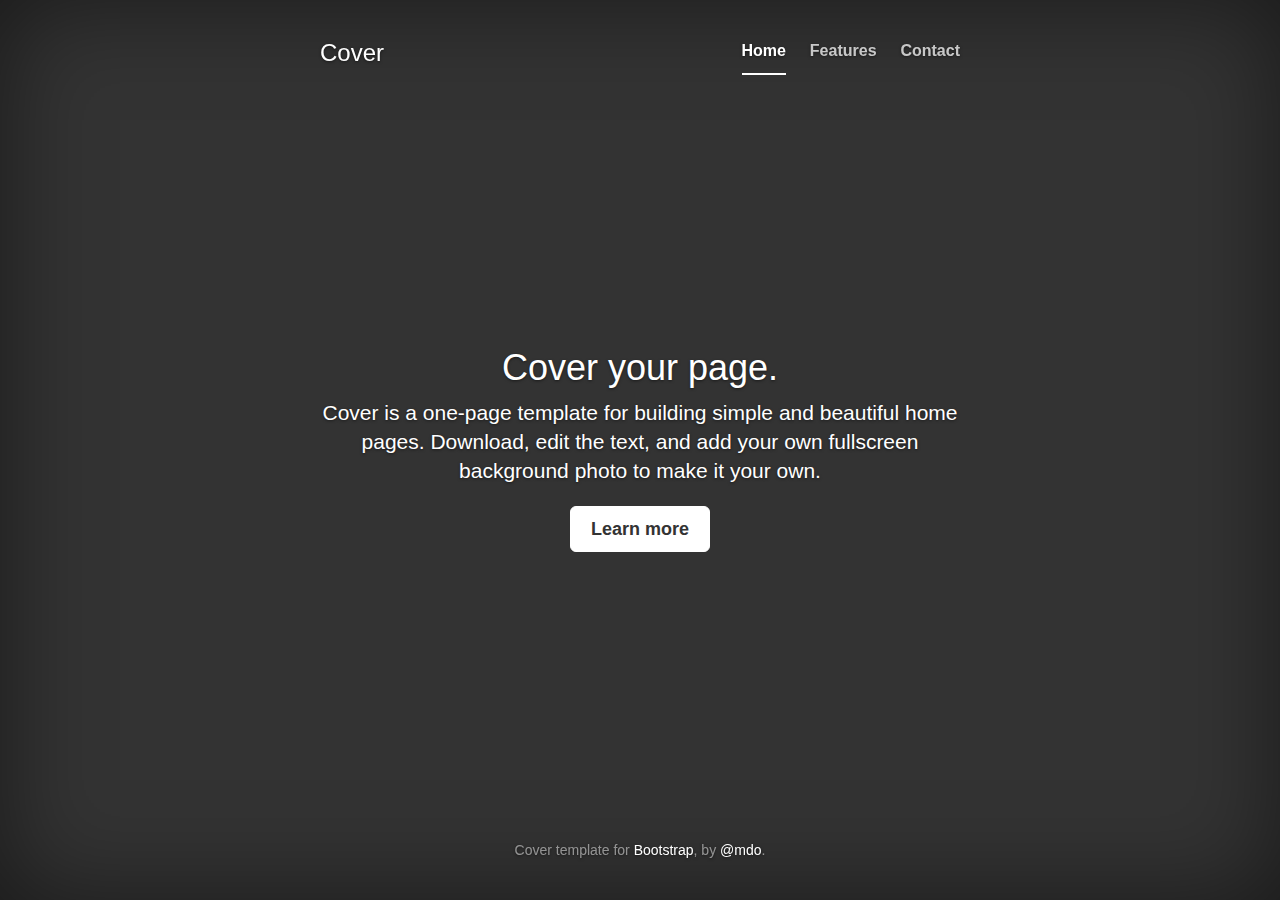
<file: bootstrap-3.3.5/docs/examples/cover/index.html>
<!DOCTYPE html>
<html lang="en">
  <head>
    <meta charset="utf-8">
    <meta http-equiv="X-UA-Compatible" content="IE=edge">
    <meta name="viewport" content="width=device-width, initial-scale=1">
    <!-- The above 3 meta tags *must* come first in the head; any other head content must come *after* these tags -->
    <meta name="description" content="">
    <meta name="author" content="">
    <link rel="icon" href="../../favicon.ico">

    <title>Cover Template for Bootstrap</title>

    <!-- Bootstrap core CSS -->
    <link href="../../dist/css/bootstrap.min.css" rel="stylesheet">

    <!-- Custom styles for this template -->
    <link href="cover.css" rel="stylesheet">

    <!-- Just for debugging purposes. Don't actually copy these 2 lines! -->
    <!--[if lt IE 9]><script src="../../assets/js/ie8-responsive-file-warning.js"></script><![endif]-->
    <script src="../../assets/js/ie-emulation-modes-warning.js"></script>

    <!-- HTML5 shim and Respond.js for IE8 support of HTML5 elements and media queries -->
    <!--[if lt IE 9]>
      <script src="https://oss.maxcdn.com/html5shiv/3.7.2/html5shiv.min.js"></script>
      <script src="https://oss.maxcdn.com/respond/1.4.2/respond.min.js"></script>
    <![endif]-->
  </head>

  <body>

    <div class="site-wrapper">

      <div class="site-wrapper-inner">

        <div class="cover-container">

          <div class="masthead clearfix">
            <div class="inner">
              <h3 class="masthead-brand">Cover</h3>
              <nav>
                <ul class="nav masthead-nav">
                  <li class="active"><a href="#">Home</a></li>
                  <li><a href="#">Features</a></li>
                  <li><a href="#">Contact</a></li>
                </ul>
              </nav>
            </div>
          </div>

          <div class="inner cover">
            <h1 class="cover-heading">Cover your page.</h1>
            <p class="lead">Cover is a one-page template for building simple and beautiful home pages. Download, edit the text, and add your own fullscreen background photo to make it your own.</p>
            <p class="lead">
              <a href="#" class="btn btn-lg btn-default">Learn more</a>
            </p>
          </div>

          <div class="mastfoot">
            <div class="inner">
              <p>Cover template for <a href="http://getbootstrap.com">Bootstrap</a>, by <a href="https://twitter.com/mdo">@mdo</a>.</p>
            </div>
          </div>

        </div>

      </div>

    </div>

    <!-- Bootstrap core JavaScript
    ================================================== -->
    <!-- Placed at the end of the document so the pages load faster -->
    <script src="https://ajax.googleapis.com/ajax/libs/jquery/1.11.3/jquery.min.js"></script>
    <script src="../../dist/js/bootstrap.min.js"></script>
    <!-- IE10 viewport hack for Surface/desktop Windows 8 bug -->
    <script src="../../assets/js/ie10-viewport-bug-workaround.js"></script>
  </body>
</html>
</file>
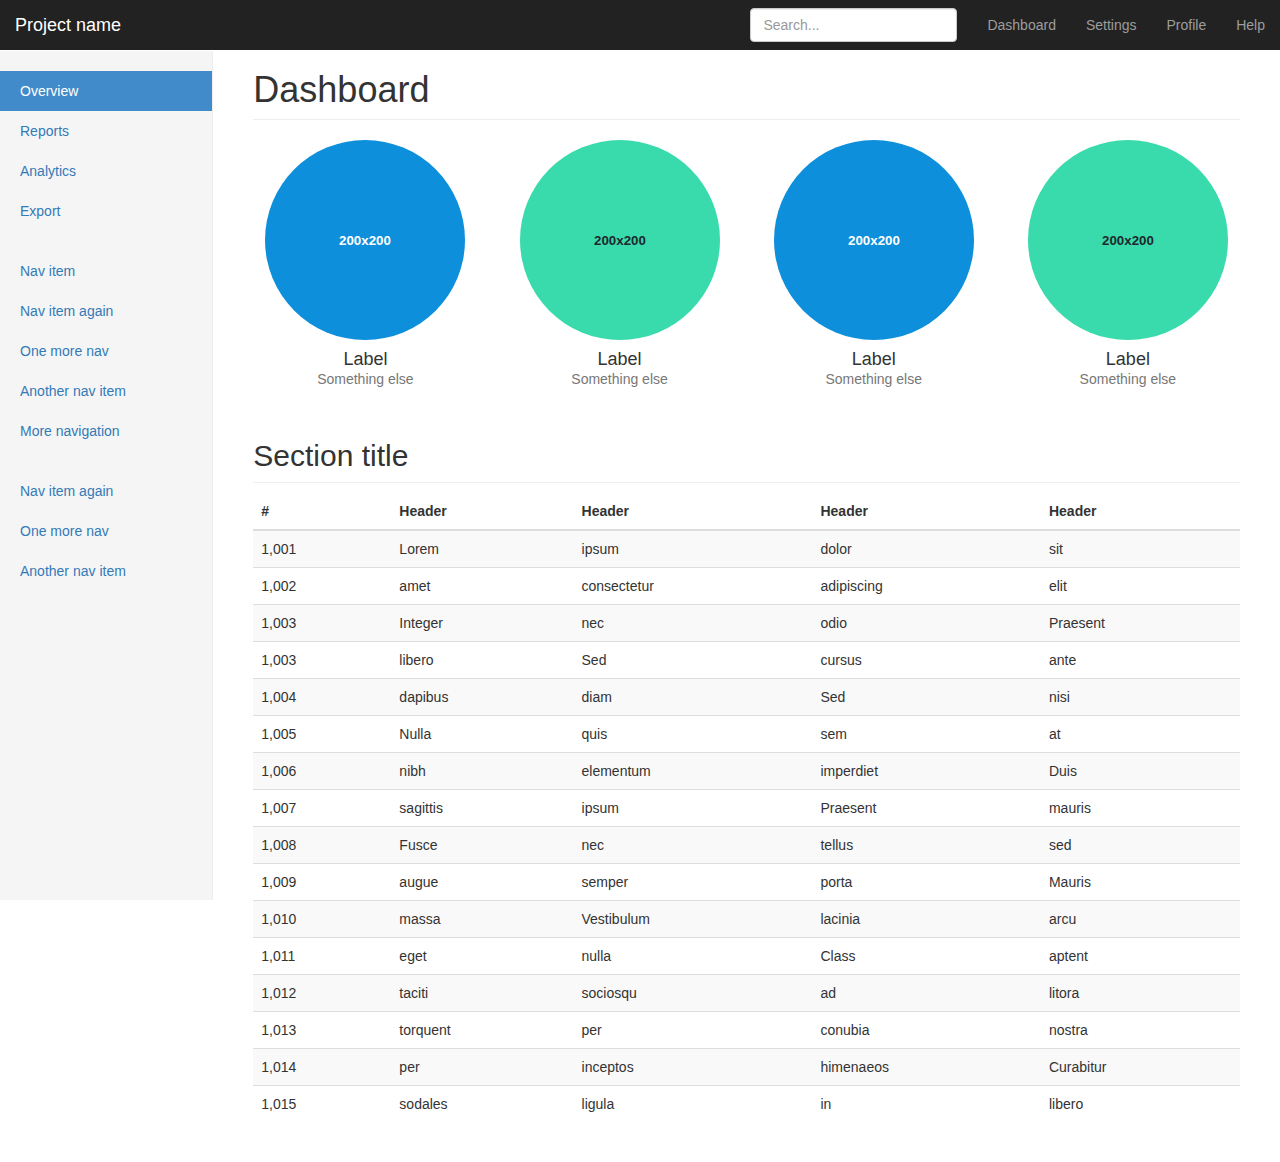
<file: bootstrap-3.3.5/docs/examples/dashboard/index.html>
<!DOCTYPE html>
<html lang="en">
  <head>
    <meta charset="utf-8">
    <meta http-equiv="X-UA-Compatible" content="IE=edge">
    <meta name="viewport" content="width=device-width, initial-scale=1">
    <!-- The above 3 meta tags *must* come first in the head; any other head content must come *after* these tags -->
    <meta name="description" content="">
    <meta name="author" content="">
    <link rel="icon" href="../../favicon.ico">

    <title>Dashboard Template for Bootstrap</title>

    <!-- Bootstrap core CSS -->
    <link href="../../dist/css/bootstrap.min.css" rel="stylesheet">

    <!-- Custom styles for this template -->
    <link href="dashboard.css" rel="stylesheet">

    <!-- Just for debugging purposes. Don't actually copy these 2 lines! -->
    <!--[if lt IE 9]><script src="../../assets/js/ie8-responsive-file-warning.js"></script><![endif]-->
    <script src="../../assets/js/ie-emulation-modes-warning.js"></script>

    <!-- HTML5 shim and Respond.js for IE8 support of HTML5 elements and media queries -->
    <!--[if lt IE 9]>
      <script src="https://oss.maxcdn.com/html5shiv/3.7.2/html5shiv.min.js"></script>
      <script src="https://oss.maxcdn.com/respond/1.4.2/respond.min.js"></script>
    <![endif]-->
  </head>

  <body>

    <nav class="navbar navbar-inverse navbar-fixed-top">
      <div class="container-fluid">
        <div class="navbar-header">
          <button type="button" class="navbar-toggle collapsed" data-toggle="collapse" data-target="#navbar" aria-expanded="false" aria-controls="navbar">
            <span class="sr-only">Toggle navigation</span>
            <span class="icon-bar"></span>
            <span class="icon-bar"></span>
            <span class="icon-bar"></span>
          </button>
          <a class="navbar-brand" href="#">Project name</a>
        </div>
        <div id="navbar" class="navbar-collapse collapse">
          <ul class="nav navbar-nav navbar-right">
            <li><a href="#">Dashboard</a></li>
            <li><a href="#">Settings</a></li>
            <li><a href="#">Profile</a></li>
            <li><a href="#">Help</a></li>
          </ul>
          <form class="navbar-form navbar-right">
            <input type="text" class="form-control" placeholder="Search...">
          </form>
        </div>
      </div>
    </nav>

    <div class="container-fluid">
      <div class="row">
        <div class="col-sm-3 col-md-2 sidebar">
          <ul class="nav nav-sidebar">
            <li class="active"><a href="#">Overview <span class="sr-only">(current)</span></a></li>
            <li><a href="#">Reports</a></li>
            <li><a href="#">Analytics</a></li>
            <li><a href="#">Export</a></li>
          </ul>
          <ul class="nav nav-sidebar">
            <li><a href="">Nav item</a></li>
            <li><a href="">Nav item again</a></li>
            <li><a href="">One more nav</a></li>
            <li><a href="">Another nav item</a></li>
            <li><a href="">More navigation</a></li>
          </ul>
          <ul class="nav nav-sidebar">
            <li><a href="">Nav item again</a></li>
            <li><a href="">One more nav</a></li>
            <li><a href="">Another nav item</a></li>
          </ul>
        </div>
        <div class="col-sm-9 col-sm-offset-3 col-md-10 col-md-offset-2 main">
          <h1 class="page-header">Dashboard</h1>

          <div class="row placeholders">
            <div class="col-xs-6 col-sm-3 placeholder">
              <img data-src="holder.js/200x200/auto/sky" class="img-responsive" alt="Generic placeholder thumbnail">
              <h4>Label</h4>
              <span class="text-muted">Something else</span>
            </div>
            <div class="col-xs-6 col-sm-3 placeholder">
              <img data-src="holder.js/200x200/auto/vine" class="img-responsive" alt="Generic placeholder thumbnail">
              <h4>Label</h4>
              <span class="text-muted">Something else</span>
            </div>
            <div class="col-xs-6 col-sm-3 placeholder">
              <img data-src="holder.js/200x200/auto/sky" class="img-responsive" alt="Generic placeholder thumbnail">
              <h4>Label</h4>
              <span class="text-muted">Something else</span>
            </div>
            <div class="col-xs-6 col-sm-3 placeholder">
              <img data-src="holder.js/200x200/auto/vine" class="img-responsive" alt="Generic placeholder thumbnail">
              <h4>Label</h4>
              <span class="text-muted">Something else</span>
            </div>
          </div>

          <h2 class="sub-header">Section title</h2>
          <div class="table-responsive">
            <table class="table table-striped">
              <thead>
                <tr>
                  <th>#</th>
                  <th>Header</th>
                  <th>Header</th>
                  <th>Header</th>
                  <th>Header</th>
                </tr>
              </thead>
              <tbody>
                <tr>
                  <td>1,001</td>
                  <td>Lorem</td>
                  <td>ipsum</td>
                  <td>dolor</td>
                  <td>sit</td>
                </tr>
                <tr>
                  <td>1,002</td>
                  <td>amet</td>
                  <td>consectetur</td>
                  <td>adipiscing</td>
                  <td>elit</td>
                </tr>
                <tr>
                  <td>1,003</td>
                  <td>Integer</td>
                  <td>nec</td>
                  <td>odio</td>
                  <td>Praesent</td>
                </tr>
                <tr>
                  <td>1,003</td>
                  <td>libero</td>
                  <td>Sed</td>
                  <td>cursus</td>
                  <td>ante</td>
                </tr>
                <tr>
                  <td>1,004</td>
                  <td>dapibus</td>
                  <td>diam</td>
                  <td>Sed</td>
                  <td>nisi</td>
                </tr>
                <tr>
                  <td>1,005</td>
                  <td>Nulla</td>
                  <td>quis</td>
                  <td>sem</td>
                  <td>at</td>
                </tr>
                <tr>
                  <td>1,006</td>
                  <td>nibh</td>
                  <td>elementum</td>
                  <td>imperdiet</td>
                  <td>Duis</td>
                </tr>
                <tr>
                  <td>1,007</td>
                  <td>sagittis</td>
                  <td>ipsum</td>
                  <td>Praesent</td>
                  <td>mauris</td>
                </tr>
                <tr>
                  <td>1,008</td>
                  <td>Fusce</td>
                  <td>nec</td>
                  <td>tellus</td>
                  <td>sed</td>
                </tr>
                <tr>
                  <td>1,009</td>
                  <td>augue</td>
                  <td>semper</td>
                  <td>porta</td>
                  <td>Mauris</td>
                </tr>
                <tr>
                  <td>1,010</td>
                  <td>massa</td>
                  <td>Vestibulum</td>
                  <td>lacinia</td>
                  <td>arcu</td>
                </tr>
                <tr>
                  <td>1,011</td>
                  <td>eget</td>
                  <td>nulla</td>
                  <td>Class</td>
                  <td>aptent</td>
                </tr>
                <tr>
                  <td>1,012</td>
                  <td>taciti</td>
                  <td>sociosqu</td>
                  <td>ad</td>
                  <td>litora</td>
                </tr>
                <tr>
                  <td>1,013</td>
                  <td>torquent</td>
                  <td>per</td>
                  <td>conubia</td>
                  <td>nostra</td>
                </tr>
                <tr>
                  <td>1,014</td>
                  <td>per</td>
                  <td>inceptos</td>
                  <td>himenaeos</td>
                  <td>Curabitur</td>
                </tr>
                <tr>
                  <td>1,015</td>
                  <td>sodales</td>
                  <td>ligula</td>
                  <td>in</td>
                  <td>libero</td>
                </tr>
              </tbody>
            </table>
          </div>
        </div>
      </div>
    </div>

    <!-- Bootstrap core JavaScript
    ================================================== -->
    <!-- Placed at the end of the document so the pages load faster -->
    <script src="https://ajax.googleapis.com/ajax/libs/jquery/1.11.3/jquery.min.js"></script>
    <script src="../../dist/js/bootstrap.min.js"></script>
    <!-- Just to make our placeholder images work. Don't actually copy the next line! -->
    <script src="../../assets/js/vendor/holder.min.js"></script>
    <!-- IE10 viewport hack for Surface/desktop Windows 8 bug -->
    <script src="../../assets/js/ie10-viewport-bug-workaround.js"></script>
  </body>
</html>
</file>
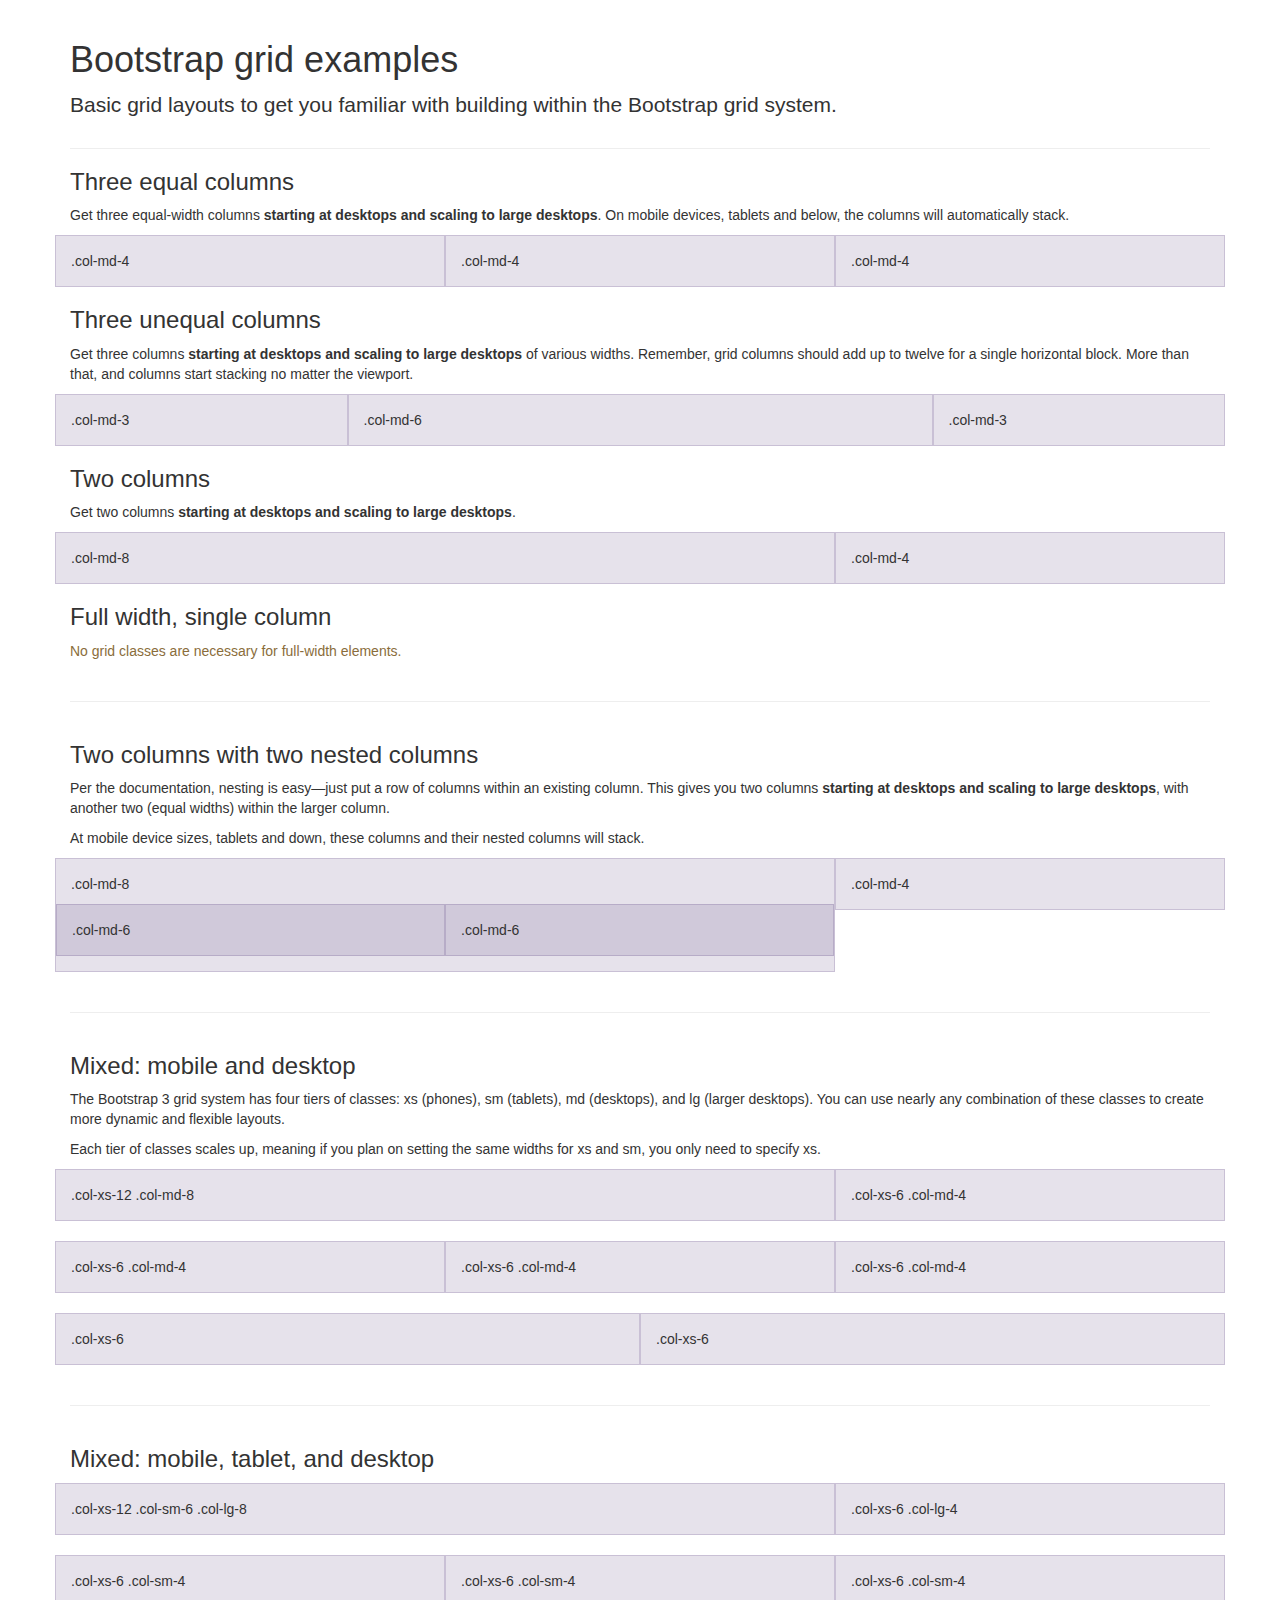
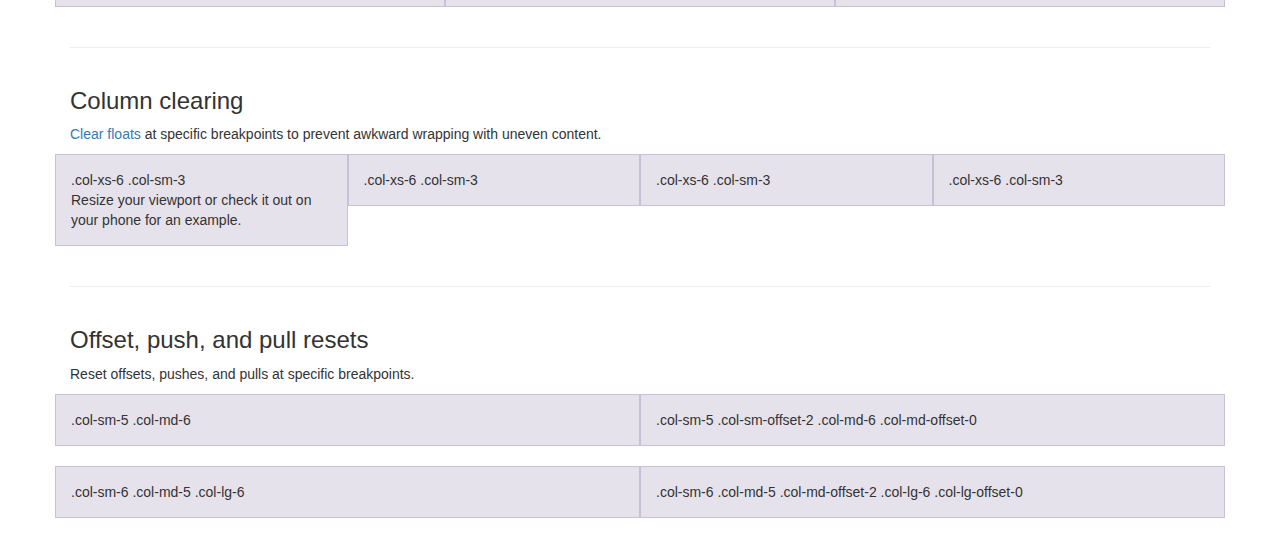
<file: bootstrap-3.3.5/docs/examples/grid/index.html>
<!DOCTYPE html>
<html lang="en">
  <head>
    <meta charset="utf-8">
    <meta http-equiv="X-UA-Compatible" content="IE=edge">
    <meta name="viewport" content="width=device-width, initial-scale=1">
    <!-- The above 3 meta tags *must* come first in the head; any other head content must come *after* these tags -->
    <meta name="description" content="">
    <meta name="author" content="">
    <link rel="icon" href="../../favicon.ico">

    <title>Grid Template for Bootstrap</title>

    <!-- Bootstrap core CSS -->
    <link href="../../dist/css/bootstrap.min.css" rel="stylesheet">

    <!-- Custom styles for this template -->
    <link href="grid.css" rel="stylesheet">

    <!-- Just for debugging purposes. Don't actually copy these 2 lines! -->
    <!--[if lt IE 9]><script src="../../assets/js/ie8-responsive-file-warning.js"></script><![endif]-->
    <script src="../../assets/js/ie-emulation-modes-warning.js"></script>

    <!-- HTML5 shim and Respond.js for IE8 support of HTML5 elements and media queries -->
    <!--[if lt IE 9]>
      <script src="https://oss.maxcdn.com/html5shiv/3.7.2/html5shiv.min.js"></script>
      <script src="https://oss.maxcdn.com/respond/1.4.2/respond.min.js"></script>
    <![endif]-->
  </head>

  <body>
    <div class="container">

      <div class="page-header">
        <h1>Bootstrap grid examples</h1>
        <p class="lead">Basic grid layouts to get you familiar with building within the Bootstrap grid system.</p>
      </div>

      <h3>Three equal columns</h3>
      <p>Get three equal-width columns <strong>starting at desktops and scaling to large desktops</strong>. On mobile devices, tablets and below, the columns will automatically stack.</p>
      <div class="row">
        <div class="col-md-4">.col-md-4</div>
        <div class="col-md-4">.col-md-4</div>
        <div class="col-md-4">.col-md-4</div>
      </div>

      <h3>Three unequal columns</h3>
      <p>Get three columns <strong>starting at desktops and scaling to large desktops</strong> of various widths. Remember, grid columns should add up to twelve for a single horizontal block. More than that, and columns start stacking no matter the viewport.</p>
      <div class="row">
        <div class="col-md-3">.col-md-3</div>
        <div class="col-md-6">.col-md-6</div>
        <div class="col-md-3">.col-md-3</div>
      </div>

      <h3>Two columns</h3>
      <p>Get two columns <strong>starting at desktops and scaling to large desktops</strong>.</p>
      <div class="row">
        <div class="col-md-8">.col-md-8</div>
        <div class="col-md-4">.col-md-4</div>
      </div>

      <h3>Full width, single column</h3>
      <p class="text-warning">No grid classes are necessary for full-width elements.</p>

      <hr>

      <h3>Two columns with two nested columns</h3>
      <p>Per the documentation, nesting is easy—just put a row of columns within an existing column. This gives you two columns <strong>starting at desktops and scaling to large desktops</strong>, with another two (equal widths) within the larger column.</p>
      <p>At mobile device sizes, tablets and down, these columns and their nested columns will stack.</p>
      <div class="row">
        <div class="col-md-8">
          .col-md-8
          <div class="row">
            <div class="col-md-6">.col-md-6</div>
            <div class="col-md-6">.col-md-6</div>
          </div>
        </div>
        <div class="col-md-4">.col-md-4</div>
      </div>

      <hr>

      <h3>Mixed: mobile and desktop</h3>
      <p>The Bootstrap 3 grid system has four tiers of classes: xs (phones), sm (tablets), md (desktops), and lg (larger desktops). You can use nearly any combination of these classes to create more dynamic and flexible layouts.</p>
      <p>Each tier of classes scales up, meaning if you plan on setting the same widths for xs and sm, you only need to specify xs.</p>
      <div class="row">
        <div class="col-xs-12 col-md-8">.col-xs-12 .col-md-8</div>
        <div class="col-xs-6 col-md-4">.col-xs-6 .col-md-4</div>
      </div>
      <div class="row">
        <div class="col-xs-6 col-md-4">.col-xs-6 .col-md-4</div>
        <div class="col-xs-6 col-md-4">.col-xs-6 .col-md-4</div>
        <div class="col-xs-6 col-md-4">.col-xs-6 .col-md-4</div>
      </div>
      <div class="row">
        <div class="col-xs-6">.col-xs-6</div>
        <div class="col-xs-6">.col-xs-6</div>
      </div>

      <hr>

      <h3>Mixed: mobile, tablet, and desktop</h3>
      <p></p>
      <div class="row">
        <div class="col-xs-12 col-sm-6 col-lg-8">.col-xs-12 .col-sm-6 .col-lg-8</div>
        <div class="col-xs-6 col-lg-4">.col-xs-6 .col-lg-4</div>
      </div>
      <div class="row">
        <div class="col-xs-6 col-sm-4">.col-xs-6 .col-sm-4</div>
        <div class="col-xs-6 col-sm-4">.col-xs-6 .col-sm-4</div>
        <div class="col-xs-6 col-sm-4">.col-xs-6 .col-sm-4</div>
      </div>

      <hr>

      <h3>Column clearing</h3>
      <p><a href="http://getbootstrap.com/css/#grid-responsive-resets">Clear floats</a> at specific breakpoints to prevent awkward wrapping with uneven content.</p>
      <div class="row">
        <div class="col-xs-6 col-sm-3">
          .col-xs-6 .col-sm-3
          <br>
          Resize your viewport or check it out on your phone for an example.
        </div>
        <div class="col-xs-6 col-sm-3">.col-xs-6 .col-sm-3</div>

        <!-- Add the extra clearfix for only the required viewport -->
        <div class="clearfix visible-xs"></div>

        <div class="col-xs-6 col-sm-3">.col-xs-6 .col-sm-3</div>
        <div class="col-xs-6 col-sm-3">.col-xs-6 .col-sm-3</div>
      </div>

      <hr>

      <h3>Offset, push, and pull resets</h3>
      <p>Reset offsets, pushes, and pulls at specific breakpoints.</p>
      <div class="row">
        <div class="col-sm-5 col-md-6">.col-sm-5 .col-md-6</div>
        <div class="col-sm-5 col-sm-offset-2 col-md-6 col-md-offset-0">.col-sm-5 .col-sm-offset-2 .col-md-6 .col-md-offset-0</div>
      </div>
      <div class="row">
        <div class="col-sm-6 col-md-5 col-lg-6">.col-sm-6 .col-md-5 .col-lg-6</div>
        <div class="col-sm-6 col-md-5 col-md-offset-2 col-lg-6 col-lg-offset-0">.col-sm-6 .col-md-5 .col-md-offset-2 .col-lg-6 .col-lg-offset-0</div>
      </div>


    </div> <!-- /container -->


    <!-- IE10 viewport hack for Surface/desktop Windows 8 bug -->
    <script src="../../assets/js/ie10-viewport-bug-workaround.js"></script>
  </body>
</html>
</file>
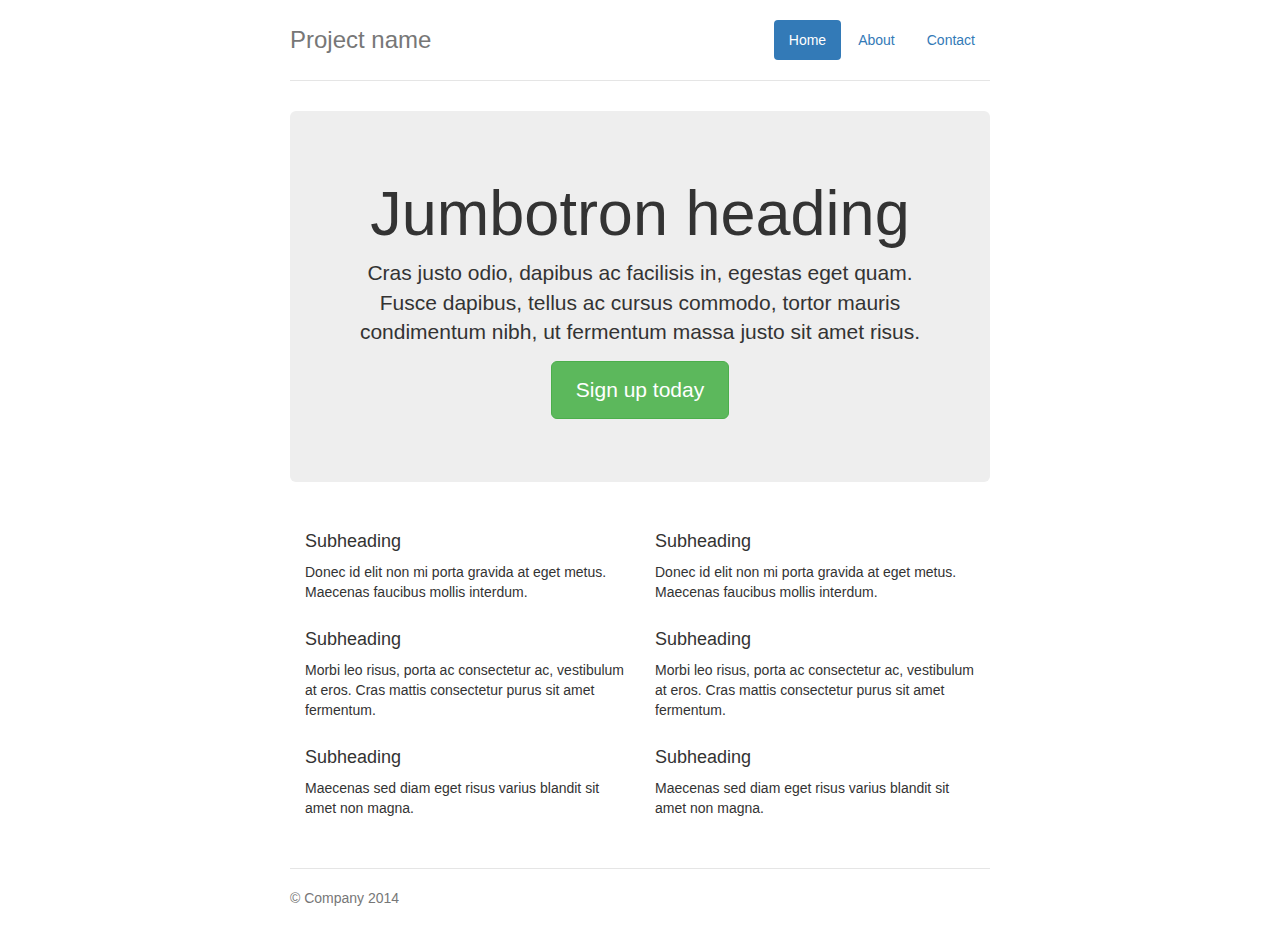
<file: bootstrap-3.3.5/docs/examples/jumbotron-narrow/index.html>
<!DOCTYPE html>
<html lang="en">
  <head>
    <meta charset="utf-8">
    <meta http-equiv="X-UA-Compatible" content="IE=edge">
    <meta name="viewport" content="width=device-width, initial-scale=1">
    <!-- The above 3 meta tags *must* come first in the head; any other head content must come *after* these tags -->
    <meta name="description" content="">
    <meta name="author" content="">
    <link rel="icon" href="../../favicon.ico">

    <title>Narrow Jumbotron Template for Bootstrap</title>

    <!-- Bootstrap core CSS -->
    <link href="../../dist/css/bootstrap.min.css" rel="stylesheet">

    <!-- Custom styles for this template -->
    <link href="jumbotron-narrow.css" rel="stylesheet">

    <!-- Just for debugging purposes. Don't actually copy these 2 lines! -->
    <!--[if lt IE 9]><script src="../../assets/js/ie8-responsive-file-warning.js"></script><![endif]-->
    <script src="../../assets/js/ie-emulation-modes-warning.js"></script>

    <!-- HTML5 shim and Respond.js for IE8 support of HTML5 elements and media queries -->
    <!--[if lt IE 9]>
      <script src="https://oss.maxcdn.com/html5shiv/3.7.2/html5shiv.min.js"></script>
      <script src="https://oss.maxcdn.com/respond/1.4.2/respond.min.js"></script>
    <![endif]-->
  </head>

  <body>

    <div class="container">
      <div class="header clearfix">
        <nav>
          <ul class="nav nav-pills pull-right">
            <li role="presentation" class="active"><a href="#">Home</a></li>
            <li role="presentation"><a href="#">About</a></li>
            <li role="presentation"><a href="#">Contact</a></li>
          </ul>
        </nav>
        <h3 class="text-muted">Project name</h3>
      </div>

      <div class="jumbotron">
        <h1>Jumbotron heading</h1>
        <p class="lead">Cras justo odio, dapibus ac facilisis in, egestas eget quam. Fusce dapibus, tellus ac cursus commodo, tortor mauris condimentum nibh, ut fermentum massa justo sit amet risus.</p>
        <p><a class="btn btn-lg btn-success" href="#" role="button">Sign up today</a></p>
      </div>

      <div class="row marketing">
        <div class="col-lg-6">
          <h4>Subheading</h4>
          <p>Donec id elit non mi porta gravida at eget metus. Maecenas faucibus mollis interdum.</p>

          <h4>Subheading</h4>
          <p>Morbi leo risus, porta ac consectetur ac, vestibulum at eros. Cras mattis consectetur purus sit amet fermentum.</p>

          <h4>Subheading</h4>
          <p>Maecenas sed diam eget risus varius blandit sit amet non magna.</p>
        </div>

        <div class="col-lg-6">
          <h4>Subheading</h4>
          <p>Donec id elit non mi porta gravida at eget metus. Maecenas faucibus mollis interdum.</p>

          <h4>Subheading</h4>
          <p>Morbi leo risus, porta ac consectetur ac, vestibulum at eros. Cras mattis consectetur purus sit amet fermentum.</p>

          <h4>Subheading</h4>
          <p>Maecenas sed diam eget risus varius blandit sit amet non magna.</p>
        </div>
      </div>

      <footer class="footer">
        <p>&copy; Company 2014</p>
      </footer>

    </div> <!-- /container -->


    <!-- IE10 viewport hack for Surface/desktop Windows 8 bug -->
    <script src="../../assets/js/ie10-viewport-bug-workaround.js"></script>
  </body>
</html>
</file>
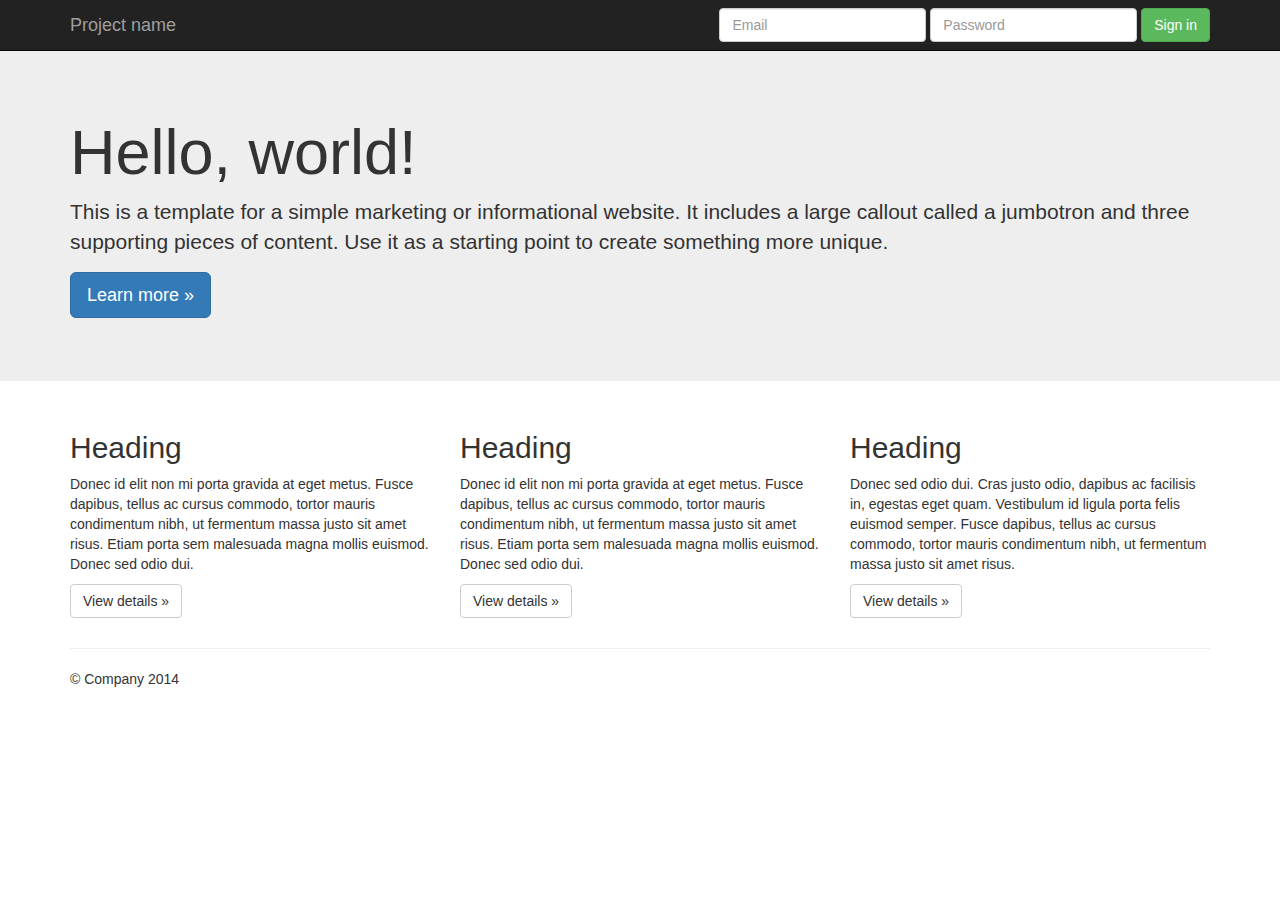
<file: bootstrap-3.3.5/docs/examples/jumbotron/index.html>
<!DOCTYPE html>
<html lang="en">
  <head>
    <meta charset="utf-8">
    <meta http-equiv="X-UA-Compatible" content="IE=edge">
    <meta name="viewport" content="width=device-width, initial-scale=1">
    <!-- The above 3 meta tags *must* come first in the head; any other head content must come *after* these tags -->
    <meta name="description" content="">
    <meta name="author" content="">
    <link rel="icon" href="../../favicon.ico">

    <title>Jumbotron Template for Bootstrap</title>

    <!-- Bootstrap core CSS -->
    <link href="../../dist/css/bootstrap.min.css" rel="stylesheet">

    <!-- Custom styles for this template -->
    <link href="jumbotron.css" rel="stylesheet">

    <!-- Just for debugging purposes. Don't actually copy these 2 lines! -->
    <!--[if lt IE 9]><script src="../../assets/js/ie8-responsive-file-warning.js"></script><![endif]-->
    <script src="../../assets/js/ie-emulation-modes-warning.js"></script>

    <!-- HTML5 shim and Respond.js for IE8 support of HTML5 elements and media queries -->
    <!--[if lt IE 9]>
      <script src="https://oss.maxcdn.com/html5shiv/3.7.2/html5shiv.min.js"></script>
      <script src="https://oss.maxcdn.com/respond/1.4.2/respond.min.js"></script>
    <![endif]-->
  </head>

  <body>

    <nav class="navbar navbar-inverse navbar-fixed-top">
      <div class="container">
        <div class="navbar-header">
          <button type="button" class="navbar-toggle collapsed" data-toggle="collapse" data-target="#navbar" aria-expanded="false" aria-controls="navbar">
            <span class="sr-only">Toggle navigation</span>
            <span class="icon-bar"></span>
            <span class="icon-bar"></span>
            <span class="icon-bar"></span>
          </button>
          <a class="navbar-brand" href="#">Project name</a>
        </div>
        <div id="navbar" class="navbar-collapse collapse">
          <form class="navbar-form navbar-right">
            <div class="form-group">
              <input type="text" placeholder="Email" class="form-control">
            </div>
            <div class="form-group">
              <input type="password" placeholder="Password" class="form-control">
            </div>
            <button type="submit" class="btn btn-success">Sign in</button>
          </form>
        </div><!--/.navbar-collapse -->
      </div>
    </nav>

    <!-- Main jumbotron for a primary marketing message or call to action -->
    <div class="jumbotron">
      <div class="container">
        <h1>Hello, world!</h1>
        <p>This is a template for a simple marketing or informational website. It includes a large callout called a jumbotron and three supporting pieces of content. Use it as a starting point to create something more unique.</p>
        <p><a class="btn btn-primary btn-lg" href="#" role="button">Learn more &raquo;</a></p>
      </div>
    </div>

    <div class="container">
      <!-- Example row of columns -->
      <div class="row">
        <div class="col-md-4">
          <h2>Heading</h2>
          <p>Donec id elit non mi porta gravida at eget metus. Fusce dapibus, tellus ac cursus commodo, tortor mauris condimentum nibh, ut fermentum massa justo sit amet risus. Etiam porta sem malesuada magna mollis euismod. Donec sed odio dui. </p>
          <p><a class="btn btn-default" href="#" role="button">View details &raquo;</a></p>
        </div>
        <div class="col-md-4">
          <h2>Heading</h2>
          <p>Donec id elit non mi porta gravida at eget metus. Fusce dapibus, tellus ac cursus commodo, tortor mauris condimentum nibh, ut fermentum massa justo sit amet risus. Etiam porta sem malesuada magna mollis euismod. Donec sed odio dui. </p>
          <p><a class="btn btn-default" href="#" role="button">View details &raquo;</a></p>
       </div>
        <div class="col-md-4">
          <h2>Heading</h2>
          <p>Donec sed odio dui. Cras justo odio, dapibus ac facilisis in, egestas eget quam. Vestibulum id ligula porta felis euismod semper. Fusce dapibus, tellus ac cursus commodo, tortor mauris condimentum nibh, ut fermentum massa justo sit amet risus.</p>
          <p><a class="btn btn-default" href="#" role="button">View details &raquo;</a></p>
        </div>
      </div>

      <hr>

      <footer>
        <p>&copy; Company 2014</p>
      </footer>
    </div> <!-- /container -->


    <!-- Bootstrap core JavaScript
    ================================================== -->
    <!-- Placed at the end of the document so the pages load faster -->
    <script src="https://ajax.googleapis.com/ajax/libs/jquery/1.11.3/jquery.min.js"></script>
    <script src="../../dist/js/bootstrap.min.js"></script>
    <!-- IE10 viewport hack for Surface/desktop Windows 8 bug -->
    <script src="../../assets/js/ie10-viewport-bug-workaround.js"></script>
  </body>
</html>
</file>
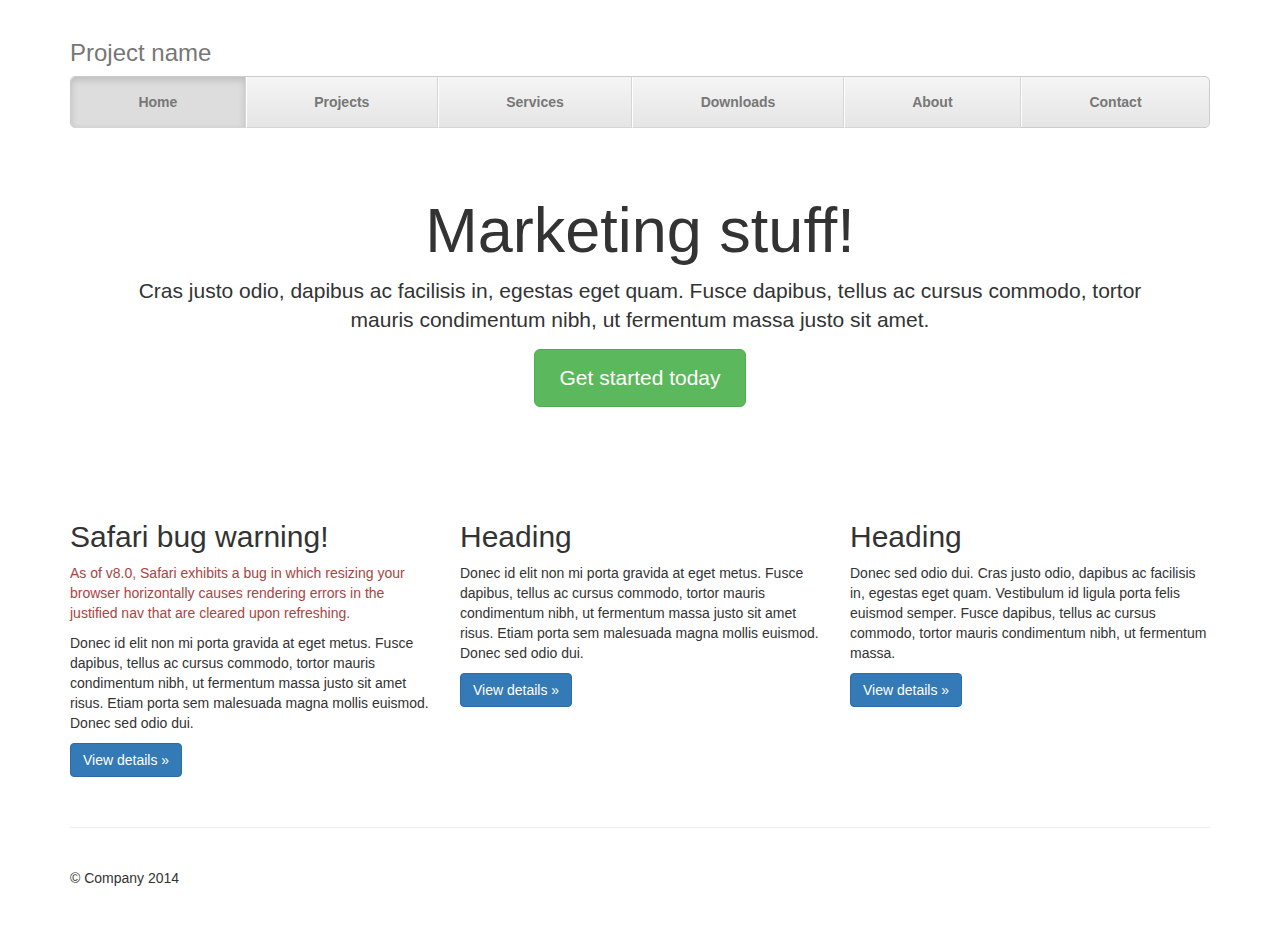
<file: bootstrap-3.3.5/docs/examples/justified-nav/index.html>
<!DOCTYPE html>
<html lang="en">
  <head>
    <meta charset="utf-8">
    <meta http-equiv="X-UA-Compatible" content="IE=edge">
    <meta name="viewport" content="width=device-width, initial-scale=1">
    <!-- The above 3 meta tags *must* come first in the head; any other head content must come *after* these tags -->
    <meta name="description" content="">
    <meta name="author" content="">
    <link rel="icon" href="../../favicon.ico">

    <title>Justified Nav Template for Bootstrap</title>

    <!-- Bootstrap core CSS -->
    <link href="../../dist/css/bootstrap.min.css" rel="stylesheet">

    <!-- Custom styles for this template -->
    <link href="justified-nav.css" rel="stylesheet">

    <!-- Just for debugging purposes. Don't actually copy these 2 lines! -->
    <!--[if lt IE 9]><script src="../../assets/js/ie8-responsive-file-warning.js"></script><![endif]-->
    <script src="../../assets/js/ie-emulation-modes-warning.js"></script>

    <!-- HTML5 shim and Respond.js for IE8 support of HTML5 elements and media queries -->
    <!--[if lt IE 9]>
      <script src="https://oss.maxcdn.com/html5shiv/3.7.2/html5shiv.min.js"></script>
      <script src="https://oss.maxcdn.com/respond/1.4.2/respond.min.js"></script>
    <![endif]-->
  </head>

  <body>

    <div class="container">

      <!-- The justified navigation menu is meant for single line per list item.
           Multiple lines will require custom code not provided by Bootstrap. -->
      <div class="masthead">
        <h3 class="text-muted">Project name</h3>
        <nav>
          <ul class="nav nav-justified">
            <li class="active"><a href="#">Home</a></li>
            <li><a href="#">Projects</a></li>
            <li><a href="#">Services</a></li>
            <li><a href="#">Downloads</a></li>
            <li><a href="#">About</a></li>
            <li><a href="#">Contact</a></li>
          </ul>
        </nav>
      </div>

      <!-- Jumbotron -->
      <div class="jumbotron">
        <h1>Marketing stuff!</h1>
        <p class="lead">Cras justo odio, dapibus ac facilisis in, egestas eget quam. Fusce dapibus, tellus ac cursus commodo, tortor mauris condimentum nibh, ut fermentum massa justo sit amet.</p>
        <p><a class="btn btn-lg btn-success" href="#" role="button">Get started today</a></p>
      </div>

      <!-- Example row of columns -->
      <div class="row">
        <div class="col-lg-4">
          <h2>Safari bug warning!</h2>
          <p class="text-danger">As of v8.0, Safari exhibits a bug in which resizing your browser horizontally causes rendering errors in the justified nav that are cleared upon refreshing.</p>
          <p>Donec id elit non mi porta gravida at eget metus. Fusce dapibus, tellus ac cursus commodo, tortor mauris condimentum nibh, ut fermentum massa justo sit amet risus. Etiam porta sem malesuada magna mollis euismod. Donec sed odio dui. </p>
          <p><a class="btn btn-primary" href="#" role="button">View details &raquo;</a></p>
        </div>
        <div class="col-lg-4">
          <h2>Heading</h2>
          <p>Donec id elit non mi porta gravida at eget metus. Fusce dapibus, tellus ac cursus commodo, tortor mauris condimentum nibh, ut fermentum massa justo sit amet risus. Etiam porta sem malesuada magna mollis euismod. Donec sed odio dui. </p>
          <p><a class="btn btn-primary" href="#" role="button">View details &raquo;</a></p>
       </div>
        <div class="col-lg-4">
          <h2>Heading</h2>
          <p>Donec sed odio dui. Cras justo odio, dapibus ac facilisis in, egestas eget quam. Vestibulum id ligula porta felis euismod semper. Fusce dapibus, tellus ac cursus commodo, tortor mauris condimentum nibh, ut fermentum massa.</p>
          <p><a class="btn btn-primary" href="#" role="button">View details &raquo;</a></p>
        </div>
      </div>

      <!-- Site footer -->
      <footer class="footer">
        <p>&copy; Company 2014</p>
      </footer>

    </div> <!-- /container -->


    <!-- IE10 viewport hack for Surface/desktop Windows 8 bug -->
    <script src="../../assets/js/ie10-viewport-bug-workaround.js"></script>
  </body>
</html>
</file>
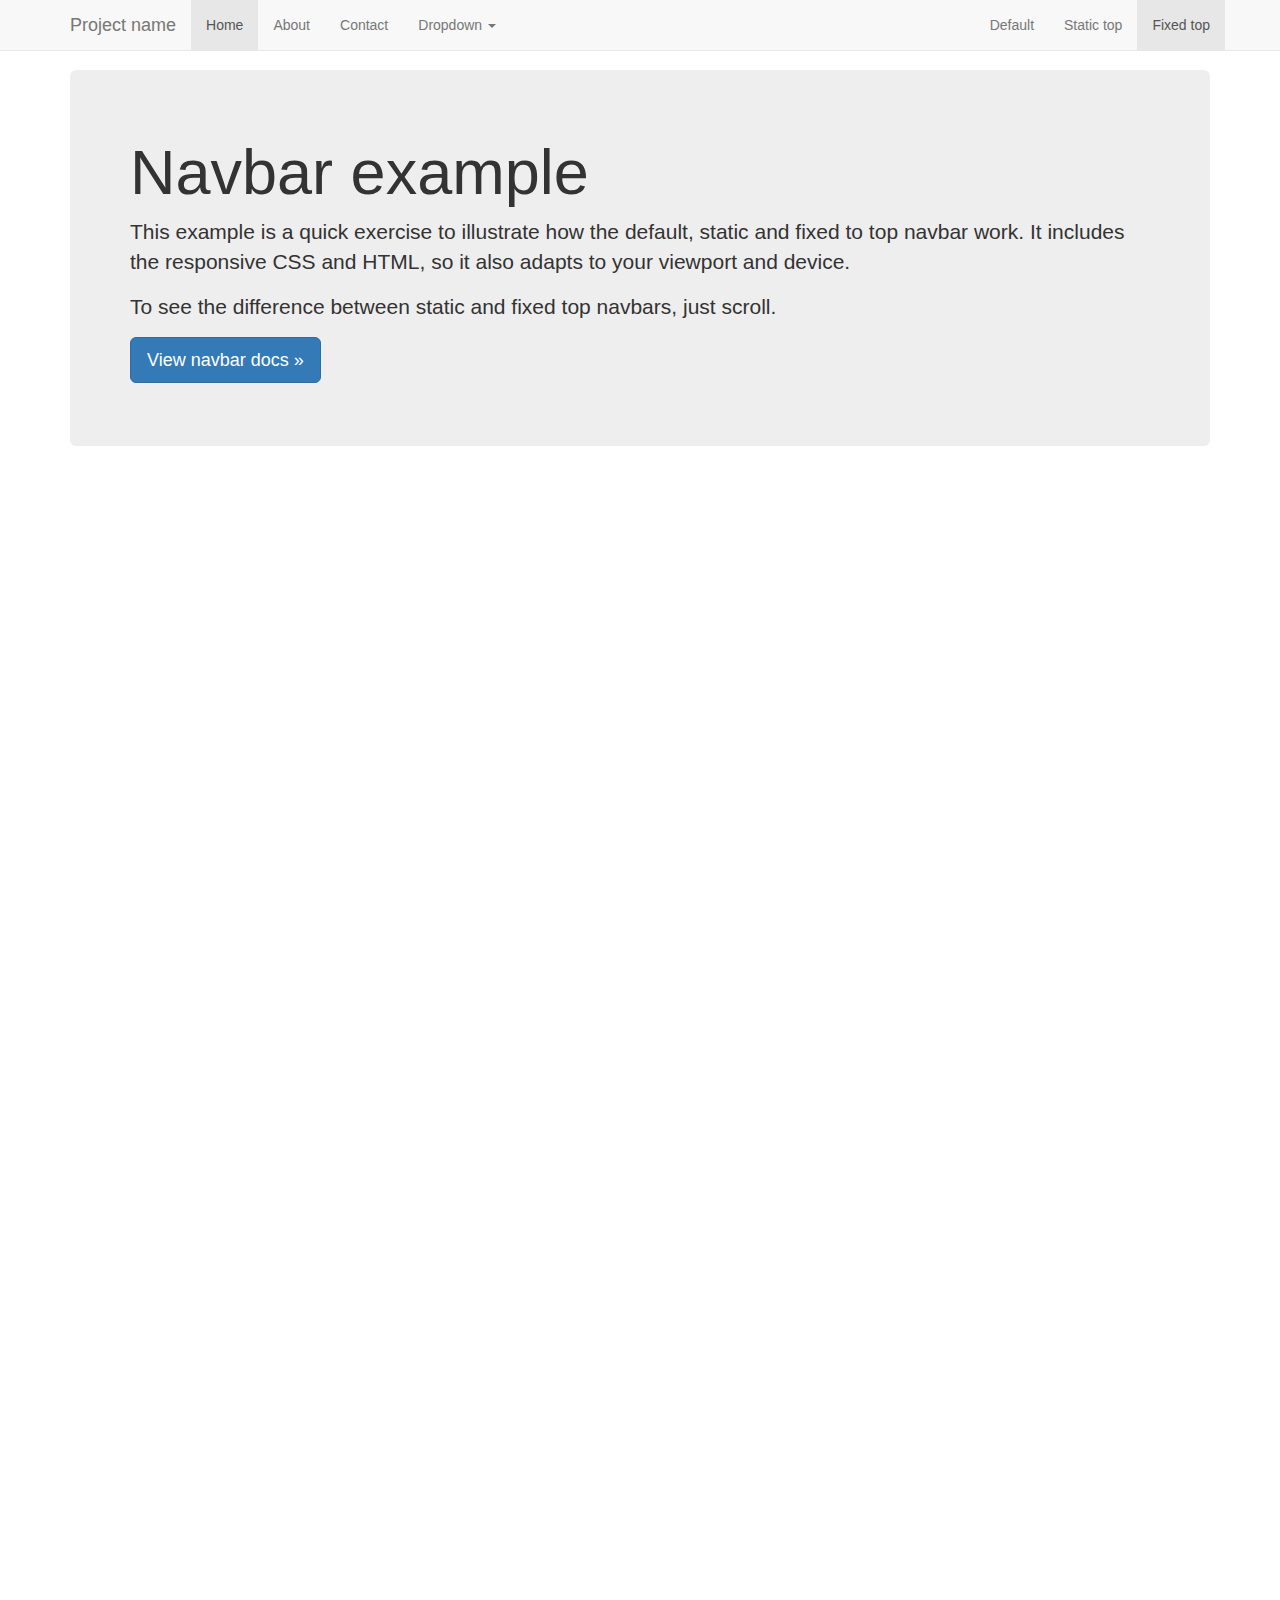
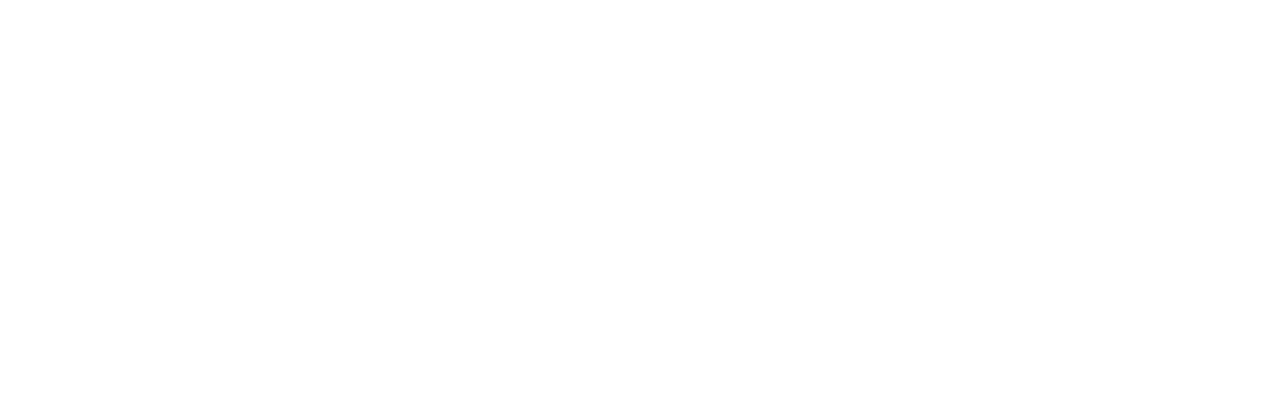
<file: bootstrap-3.3.5/docs/examples/navbar-fixed-top/index.html>
<!DOCTYPE html>
<html lang="en">
  <head>
    <meta charset="utf-8">
    <meta http-equiv="X-UA-Compatible" content="IE=edge">
    <meta name="viewport" content="width=device-width, initial-scale=1">
    <!-- The above 3 meta tags *must* come first in the head; any other head content must come *after* these tags -->
    <meta name="description" content="">
    <meta name="author" content="">
    <link rel="icon" href="../../favicon.ico">

    <title>Fixed Top Navbar Example for Bootstrap</title>

    <!-- Bootstrap core CSS -->
    <link href="../../dist/css/bootstrap.min.css" rel="stylesheet">

    <!-- Custom styles for this template -->
    <link href="navbar-fixed-top.css" rel="stylesheet">

    <!-- Just for debugging purposes. Don't actually copy these 2 lines! -->
    <!--[if lt IE 9]><script src="../../assets/js/ie8-responsive-file-warning.js"></script><![endif]-->
    <script src="../../assets/js/ie-emulation-modes-warning.js"></script>

    <!-- HTML5 shim and Respond.js for IE8 support of HTML5 elements and media queries -->
    <!--[if lt IE 9]>
      <script src="https://oss.maxcdn.com/html5shiv/3.7.2/html5shiv.min.js"></script>
      <script src="https://oss.maxcdn.com/respond/1.4.2/respond.min.js"></script>
    <![endif]-->
  </head>

  <body>

    <!-- Fixed navbar -->
    <nav class="navbar navbar-default navbar-fixed-top">
      <div class="container">
        <div class="navbar-header">
          <button type="button" class="navbar-toggle collapsed" data-toggle="collapse" data-target="#navbar" aria-expanded="false" aria-controls="navbar">
            <span class="sr-only">Toggle navigation</span>
            <span class="icon-bar"></span>
            <span class="icon-bar"></span>
            <span class="icon-bar"></span>
          </button>
          <a class="navbar-brand" href="#">Project name</a>
        </div>
        <div id="navbar" class="navbar-collapse collapse">
          <ul class="nav navbar-nav">
            <li class="active"><a href="#">Home</a></li>
            <li><a href="#about">About</a></li>
            <li><a href="#contact">Contact</a></li>
            <li class="dropdown">
              <a href="#" class="dropdown-toggle" data-toggle="dropdown" role="button" aria-haspopup="true" aria-expanded="false">Dropdown <span class="caret"></span></a>
              <ul class="dropdown-menu">
                <li><a href="#">Action</a></li>
                <li><a href="#">Another action</a></li>
                <li><a href="#">Something else here</a></li>
                <li role="separator" class="divider"></li>
                <li class="dropdown-header">Nav header</li>
                <li><a href="#">Separated link</a></li>
                <li><a href="#">One more separated link</a></li>
              </ul>
            </li>
          </ul>
          <ul class="nav navbar-nav navbar-right">
            <li><a href="../navbar/">Default</a></li>
            <li><a href="../navbar-static-top/">Static top</a></li>
            <li class="active"><a href="./">Fixed top <span class="sr-only">(current)</span></a></li>
          </ul>
        </div><!--/.nav-collapse -->
      </div>
    </nav>

    <div class="container">

      <!-- Main component for a primary marketing message or call to action -->
      <div class="jumbotron">
        <h1>Navbar example</h1>
        <p>This example is a quick exercise to illustrate how the default, static and fixed to top navbar work. It includes the responsive CSS and HTML, so it also adapts to your viewport and device.</p>
        <p>To see the difference between static and fixed top navbars, just scroll.</p>
        <p>
          <a class="btn btn-lg btn-primary" href="../../components/#navbar" role="button">View navbar docs &raquo;</a>
        </p>
      </div>

    </div> <!-- /container -->


    <!-- Bootstrap core JavaScript
    ================================================== -->
    <!-- Placed at the end of the document so the pages load faster -->
    <script src="https://ajax.googleapis.com/ajax/libs/jquery/1.11.3/jquery.min.js"></script>
    <script src="../../dist/js/bootstrap.min.js"></script>
    <!-- IE10 viewport hack for Surface/desktop Windows 8 bug -->
    <script src="../../assets/js/ie10-viewport-bug-workaround.js"></script>
  </body>
</html>
</file>
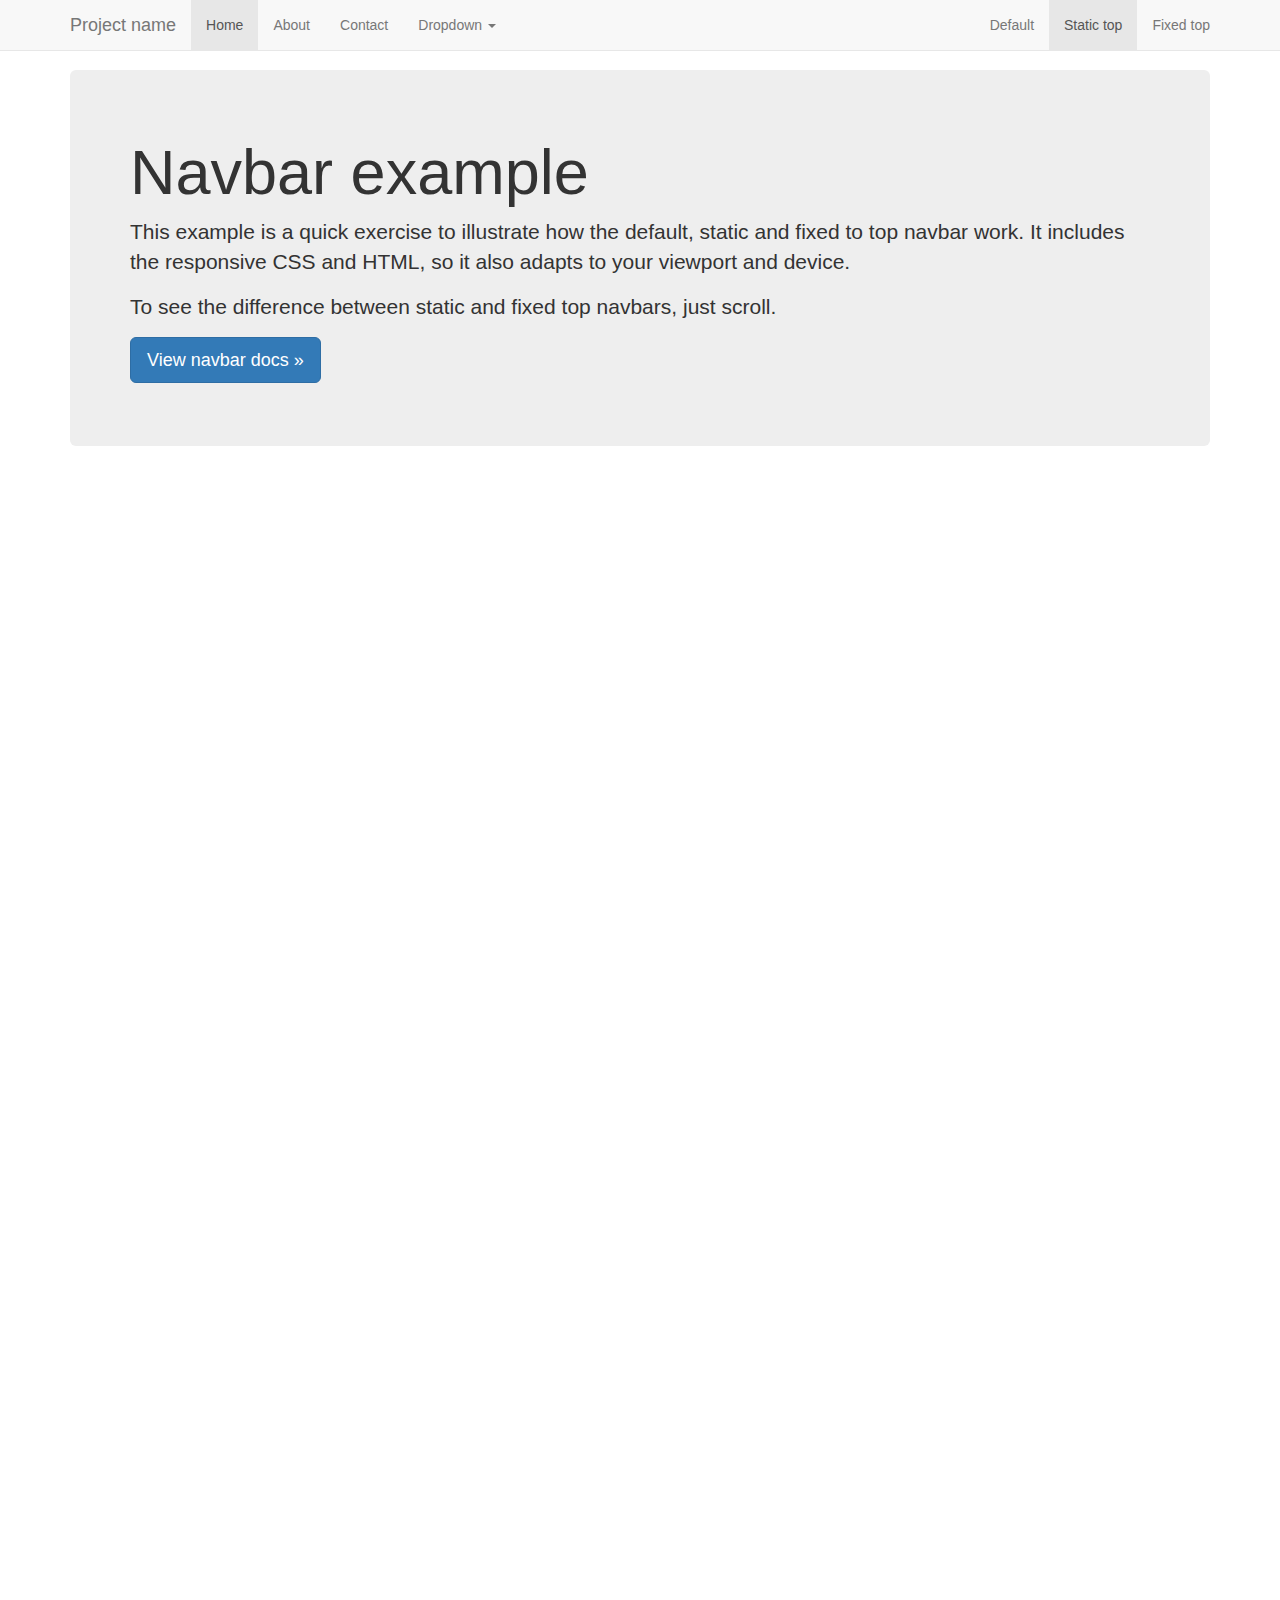
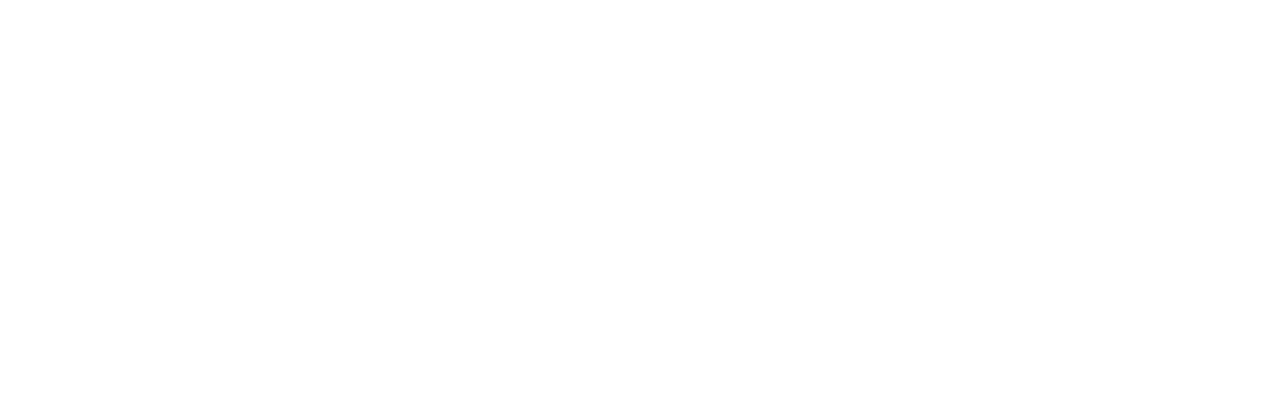
<file: bootstrap-3.3.5/docs/examples/navbar-static-top/index.html>
<!DOCTYPE html>
<html lang="en">
  <head>
    <meta charset="utf-8">
    <meta http-equiv="X-UA-Compatible" content="IE=edge">
    <meta name="viewport" content="width=device-width, initial-scale=1">
    <!-- The above 3 meta tags *must* come first in the head; any other head content must come *after* these tags -->
    <meta name="description" content="">
    <meta name="author" content="">
    <link rel="icon" href="../../favicon.ico">

    <title>Static Top Navbar Example for Bootstrap</title>

    <!-- Bootstrap core CSS -->
    <link href="../../dist/css/bootstrap.min.css" rel="stylesheet">

    <!-- Custom styles for this template -->
    <link href="navbar-static-top.css" rel="stylesheet">

    <!-- Just for debugging purposes. Don't actually copy these 2 lines! -->
    <!--[if lt IE 9]><script src="../../assets/js/ie8-responsive-file-warning.js"></script><![endif]-->
    <script src="../../assets/js/ie-emulation-modes-warning.js"></script>

    <!-- HTML5 shim and Respond.js for IE8 support of HTML5 elements and media queries -->
    <!--[if lt IE 9]>
      <script src="https://oss.maxcdn.com/html5shiv/3.7.2/html5shiv.min.js"></script>
      <script src="https://oss.maxcdn.com/respond/1.4.2/respond.min.js"></script>
    <![endif]-->
  </head>

  <body>

    <!-- Static navbar -->
    <nav class="navbar navbar-default navbar-static-top">
      <div class="container">
        <div class="navbar-header">
          <button type="button" class="navbar-toggle collapsed" data-toggle="collapse" data-target="#navbar" aria-expanded="false" aria-controls="navbar">
            <span class="sr-only">Toggle navigation</span>
            <span class="icon-bar"></span>
            <span class="icon-bar"></span>
            <span class="icon-bar"></span>
          </button>
          <a class="navbar-brand" href="#">Project name</a>
        </div>
        <div id="navbar" class="navbar-collapse collapse">
          <ul class="nav navbar-nav">
            <li class="active"><a href="#">Home</a></li>
            <li><a href="#about">About</a></li>
            <li><a href="#contact">Contact</a></li>
            <li class="dropdown">
              <a href="#" class="dropdown-toggle" data-toggle="dropdown" role="button" aria-haspopup="true" aria-expanded="false">Dropdown <span class="caret"></span></a>
              <ul class="dropdown-menu">
                <li><a href="#">Action</a></li>
                <li><a href="#">Another action</a></li>
                <li><a href="#">Something else here</a></li>
                <li role="separator" class="divider"></li>
                <li class="dropdown-header">Nav header</li>
                <li><a href="#">Separated link</a></li>
                <li><a href="#">One more separated link</a></li>
              </ul>
            </li>
          </ul>
          <ul class="nav navbar-nav navbar-right">
            <li><a href="../navbar/">Default</a></li>
            <li class="active"><a href="./">Static top <span class="sr-only">(current)</span></a></li>
            <li><a href="../navbar-fixed-top/">Fixed top</a></li>
          </ul>
        </div><!--/.nav-collapse -->
      </div>
    </nav>


    <div class="container">

      <!-- Main component for a primary marketing message or call to action -->
      <div class="jumbotron">
        <h1>Navbar example</h1>
        <p>This example is a quick exercise to illustrate how the default, static and fixed to top navbar work. It includes the responsive CSS and HTML, so it also adapts to your viewport and device.</p>
        <p>To see the difference between static and fixed top navbars, just scroll.</p>
        <p>
          <a class="btn btn-lg btn-primary" href="../../components/#navbar" role="button">View navbar docs &raquo;</a>
        </p>
      </div>

    </div> <!-- /container -->


    <!-- Bootstrap core JavaScript
    ================================================== -->
    <!-- Placed at the end of the document so the pages load faster -->
    <script src="https://ajax.googleapis.com/ajax/libs/jquery/1.11.3/jquery.min.js"></script>
    <script src="../../dist/js/bootstrap.min.js"></script>
    <!-- IE10 viewport hack for Surface/desktop Windows 8 bug -->
    <script src="../../assets/js/ie10-viewport-bug-workaround.js"></script>
  </body>
</html>
</file>
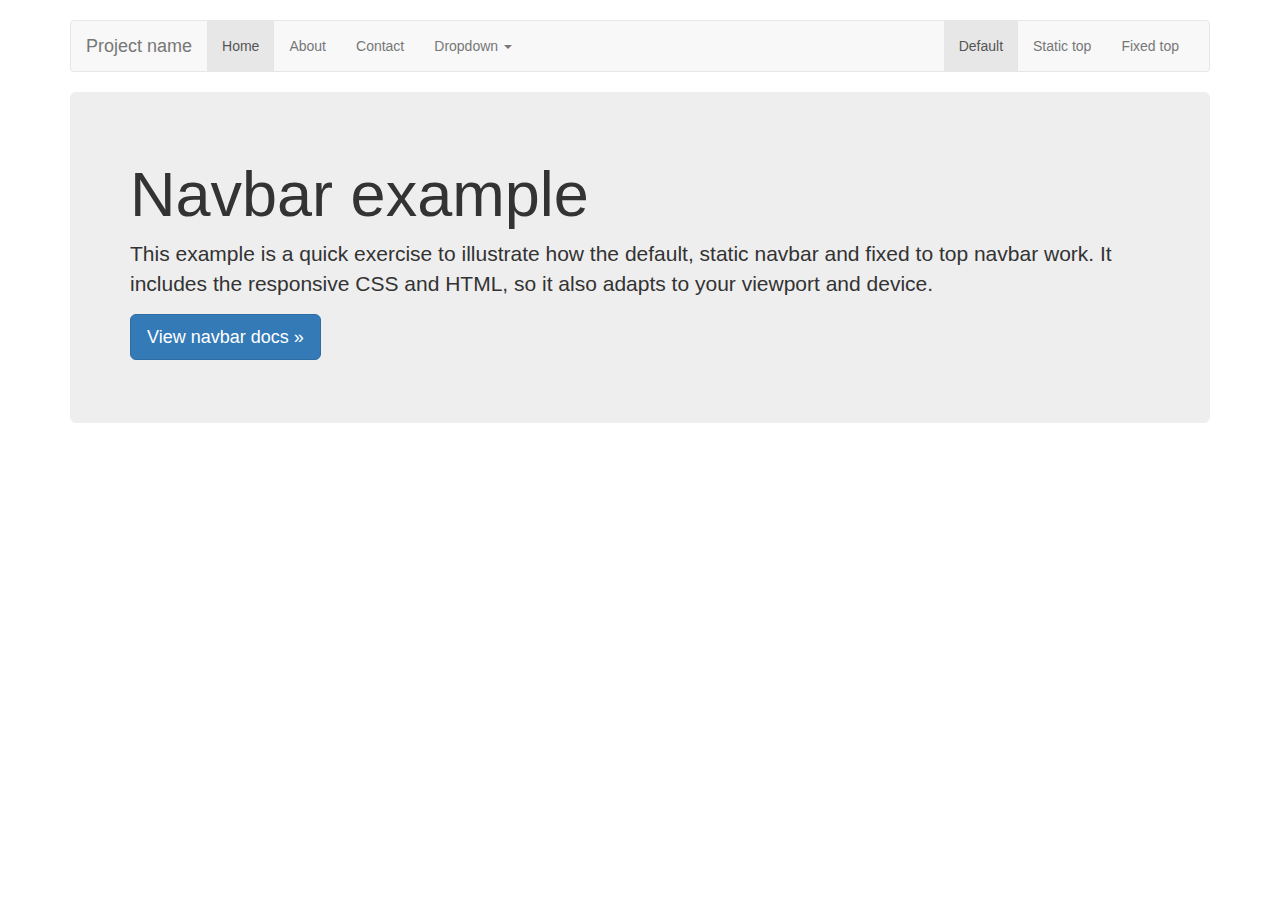
<file: bootstrap-3.3.5/docs/examples/navbar/index.html>
<!DOCTYPE html>
<html lang="en">
  <head>
    <meta charset="utf-8">
    <meta http-equiv="X-UA-Compatible" content="IE=edge">
    <meta name="viewport" content="width=device-width, initial-scale=1">
    <!-- The above 3 meta tags *must* come first in the head; any other head content must come *after* these tags -->
    <meta name="description" content="">
    <meta name="author" content="">
    <link rel="icon" href="../../favicon.ico">

    <title>Navbar Template for Bootstrap</title>

    <!-- Bootstrap core CSS -->
    <link href="../../dist/css/bootstrap.min.css" rel="stylesheet">

    <!-- Custom styles for this template -->
    <link href="navbar.css" rel="stylesheet">

    <!-- Just for debugging purposes. Don't actually copy these 2 lines! -->
    <!--[if lt IE 9]><script src="../../assets/js/ie8-responsive-file-warning.js"></script><![endif]-->
    <script src="../../assets/js/ie-emulation-modes-warning.js"></script>

    <!-- HTML5 shim and Respond.js for IE8 support of HTML5 elements and media queries -->
    <!--[if lt IE 9]>
      <script src="https://oss.maxcdn.com/html5shiv/3.7.2/html5shiv.min.js"></script>
      <script src="https://oss.maxcdn.com/respond/1.4.2/respond.min.js"></script>
    <![endif]-->
  </head>

  <body>

    <div class="container">

      <!-- Static navbar -->
      <nav class="navbar navbar-default">
        <div class="container-fluid">
          <div class="navbar-header">
            <button type="button" class="navbar-toggle collapsed" data-toggle="collapse" data-target="#navbar" aria-expanded="false" aria-controls="navbar">
              <span class="sr-only">Toggle navigation</span>
              <span class="icon-bar"></span>
              <span class="icon-bar"></span>
              <span class="icon-bar"></span>
            </button>
            <a class="navbar-brand" href="#">Project name</a>
          </div>
          <div id="navbar" class="navbar-collapse collapse">
            <ul class="nav navbar-nav">
              <li class="active"><a href="#">Home</a></li>
              <li><a href="#">About</a></li>
              <li><a href="#">Contact</a></li>
              <li class="dropdown">
                <a href="#" class="dropdown-toggle" data-toggle="dropdown" role="button" aria-haspopup="true" aria-expanded="false">Dropdown <span class="caret"></span></a>
                <ul class="dropdown-menu">
                  <li><a href="#">Action</a></li>
                  <li><a href="#">Another action</a></li>
                  <li><a href="#">Something else here</a></li>
                  <li role="separator" class="divider"></li>
                  <li class="dropdown-header">Nav header</li>
                  <li><a href="#">Separated link</a></li>
                  <li><a href="#">One more separated link</a></li>
                </ul>
              </li>
            </ul>
            <ul class="nav navbar-nav navbar-right">
              <li class="active"><a href="./">Default <span class="sr-only">(current)</span></a></li>
              <li><a href="../navbar-static-top/">Static top</a></li>
              <li><a href="../navbar-fixed-top/">Fixed top</a></li>
            </ul>
          </div><!--/.nav-collapse -->
        </div><!--/.container-fluid -->
      </nav>

      <!-- Main component for a primary marketing message or call to action -->
      <div class="jumbotron">
        <h1>Navbar example</h1>
        <p>This example is a quick exercise to illustrate how the default, static navbar and fixed to top navbar work. It includes the responsive CSS and HTML, so it also adapts to your viewport and device.</p>
        <p>
          <a class="btn btn-lg btn-primary" href="../../components/#navbar" role="button">View navbar docs &raquo;</a>
        </p>
      </div>

    </div> <!-- /container -->


    <!-- Bootstrap core JavaScript
    ================================================== -->
    <!-- Placed at the end of the document so the pages load faster -->
    <script src="https://ajax.googleapis.com/ajax/libs/jquery/1.11.3/jquery.min.js"></script>
    <script src="../../dist/js/bootstrap.min.js"></script>
    <!-- IE10 viewport hack for Surface/desktop Windows 8 bug -->
    <script src="../../assets/js/ie10-viewport-bug-workaround.js"></script>
  </body>
</html>
</file>
<file: share/2/css/share.css>
@charset "utf-8";
.socialShare {
	display: block;
	width: 54px;
	height: 54px;
	position: relative;
	z-index: 1;
}

.socialShare .msb_main {
	display: block;
	width: 46px;
	height: 46px;
	position: absolute;
	top: 0;
	left: 0;
	z-index: 2;
	cursor: pointer;
	text-indent: -9999px;
	border: 4px solid #FFF;
	box-shadow: 0 0 5px #DDD;
	border-radius: 36px;
}

.socialShare .msb_main:hover {
	box-shadow: 0 0 5px #BBB;
}

.socialShare .msb_main img {
	width: 46px;
	height: 46px;
	cursor: pointer;
	border-radius: 23px;
	border: none;
	float: left
}

.socialShare .msb_network_button {
	width: 31px;
	height: 31px;
	position: absolute;
	top: 9px;
	left: 92px;
	z-index: 1;
	cursor: pointer;
	text-indent: -9999px;
	display: none;
	background: no-repeat;
	border: 6px solid #f5f5f5;
	border-radius: 50%;
}

.socialShare .msb_network_button.sina {
	background: url(../images/social.png) no-repeat -130px -87px;
}

.socialShare .msb_network_button.tQQ {
	background: url(../images/social.png) no-repeat -185px -20px;
}

.socialShare .msb_network_button.qZone {
	background: url(../images/social.png) no-repeat -73px -20px;
}

.socialShare .msb_network_button.douban {
	background: url(../images/social.png) no-repeat -130px -151px;
}

.socialShare .msb_network_button.weixin {
	background: url(../images/social.png) no-repeat -73px -87px;
}

.socialShare .msb_network_button:hover {
	transition: -moz-transform 2s ease-out 0s;
	border: 6px solid #eee;
}
/*自定义*/

#weixin {
	width: 262px;
	height: 317px;
	border: solid 1px #d8d8d8;
	z-index: 1000000;
	position: fixed;
	top: 0px;
	left: 0px;
	background: white;
	display: none;
}

#weixin .bd_weixin_popup_head {
	font-size: 12px;
	font-weight: bold;
	text-align: left;
	line-height: 16px;
	height: 16px;
	position: relative;
	color: #000;
	width: 90%;
	margin: 10px auto;
}

#weixin .bd_weixin_popup_head .bd_weixin_popup_close {
	width: 16px;
	height: 16px;
	position: absolute;
	right: 0;
	top: 0;
	color: #999;
	text-decoration: none;
	font-size: 16px;
}

#weixin .erweima {
	width: 90%;
	height: auto;
	margin: 0 auto;
}

#weixin .erweima .erweimas {
	width: 100%;
	display: block;
}

#weixin .msgs {
	width: 90%;
	margin: 0 auto;
	font-size: 12px;
	text-align: left;
	line-height: 22px;
	color: #666;
}
</file>
<file: bootstrap-3.3.5/docs/examples/blog/blog.css>
/*
 * Globals
 */

body {
  font-family: Georgia, "Times New Roman", Times, serif;
  color: #555;
}

h1, .h1,
h2, .h2,
h3, .h3,
h4, .h4,
h5, .h5,
h6, .h6 {
  margin-top: 0;
  font-family: "Helvetica Neue", Helvetica, Arial, sans-serif;
  font-weight: normal;
  color: #333;
}


/*
 * Override Bootstrap's default container.
 */

@media (min-width: 1200px) {
  .container {
    width: 970px;
  }
}


/*
 * Masthead for nav
 */

.blog-masthead {
  background-color: #428bca;
  -webkit-box-shadow: inset 0 -2px 5px rgba(0,0,0,.1);
          box-shadow: inset 0 -2px 5px rgba(0,0,0,.1);
}

/* Nav links */
.blog-nav-item {
  position: relative;
  display: inline-block;
  padding: 10px;
  font-weight: 500;
  color: #cdddeb;
}
.blog-nav-item:hover,
.blog-nav-item:focus {
  color: #fff;
  text-decoration: none;
}

/* Active state gets a caret at the bottom */
.blog-nav .active {
  color: #fff;
}
.blog-nav .active:after {
  position: absolute;
  bottom: 0;
  left: 50%;
  width: 0;
  height: 0;
  margin-left: -5px;
  vertical-align: middle;
  content: " ";
  border-right: 5px solid transparent;
  border-bottom: 5px solid;
  border-left: 5px solid transparent;
}


/*
 * Blog name and description
 */

.blog-header {
  padding-top: 20px;
  padding-bottom: 20px;
}
.blog-title {
  margin-top: 30px;
  margin-bottom: 0;
  font-size: 60px;
  font-weight: normal;
}
.blog-description {
  font-size: 20px;
  color: #999;
}


/*
 * Main column and sidebar layout
 */

.blog-main {
  font-size: 18px;
  line-height: 1.5;
}

/* Sidebar modules for boxing content */
.sidebar-module {
  padding: 15px;
  margin: 0 -15px 15px;
}
.sidebar-module-inset {
  padding: 15px;
  background-color: #f5f5f5;
  border-radius: 4px;
}
.sidebar-module-inset p:last-child,
.sidebar-module-inset ul:last-child,
.sidebar-module-inset ol:last-child {
  margin-bottom: 0;
}


/* Pagination */
.pager {
  margin-bottom: 60px;
  text-align: left;
}
.pager > li > a {
  width: 140px;
  padding: 10px 20px;
  text-align: center;
  border-radius: 30px;
}


/*
 * Blog posts
 */

.blog-post {
  margin-bottom: 60px;
}
.blog-post-title {
  margin-bottom: 5px;
  font-size: 40px;
}
.blog-post-meta {
  margin-bottom: 20px;
  color: #999;
}


/*
 * Footer
 */

.blog-footer {
  padding: 40px 0;
  color: #999;
  text-align: center;
  background-color: #f9f9f9;
  border-top: 1px solid #e5e5e5;
}
.blog-footer p:last-child {
  margin-bottom: 0;
}
</file>
<file: bootstrap-3.3.5/docs/examples/carousel/carousel.css>
/* GLOBAL STYLES
-------------------------------------------------- */
/* Padding below the footer and lighter body text */

body {
  padding-bottom: 40px;
  color: #5a5a5a;
}


/* CUSTOMIZE THE NAVBAR
-------------------------------------------------- */

/* Special class on .container surrounding .navbar, used for positioning it into place. */
.navbar-wrapper {
  position: absolute;
  top: 0;
  right: 0;
  left: 0;
  z-index: 20;
}

/* Flip around the padding for proper display in narrow viewports */
.navbar-wrapper > .container {
  padding-right: 0;
  padding-left: 0;
}
.navbar-wrapper .navbar {
  padding-right: 15px;
  padding-left: 15px;
}
.navbar-wrapper .navbar .container {
  width: auto;
}


/* CUSTOMIZE THE CAROUSEL
-------------------------------------------------- */

/* Carousel base class */
.carousel {
  height: 500px;
  margin-bottom: 60px;
}
/* Since positioning the image, we need to help out the caption */
.carousel-caption {
  z-index: 10;
}

/* Declare heights because of positioning of img element */
.carousel .item {
  height: 500px;
  background-color: #777;
}
.carousel-inner > .item > img {
  position: absolute;
  top: 0;
  left: 0;
  min-width: 100%;
  height: 500px;
}


/* MARKETING CONTENT
-------------------------------------------------- */

/* Center align the text within the three columns below the carousel */
.marketing .col-lg-4 {
  margin-bottom: 20px;
  text-align: center;
}
.marketing h2 {
  font-weight: normal;
}
.marketing .col-lg-4 p {
  margin-right: 10px;
  margin-left: 10px;
}


/* Featurettes
------------------------- */

.featurette-divider {
  margin: 80px 0; /* Space out the Bootstrap <hr> more */
}

/* Thin out the marketing headings */
.featurette-heading {
  font-weight: 300;
  line-height: 1;
  letter-spacing: -1px;
}


/* RESPONSIVE CSS
-------------------------------------------------- */

@media (min-width: 768px) {
  /* Navbar positioning foo */
  .navbar-wrapper {
    margin-top: 20px;
  }
  .navbar-wrapper .container {
    padding-right: 15px;
    padding-left: 15px;
  }
  .navbar-wrapper .navbar {
    padding-right: 0;
    padding-left: 0;
  }

  /* The navbar becomes detached from the top, so we round the corners */
  .navbar-wrapper .navbar {
    border-radius: 4px;
  }

  /* Bump up size of carousel content */
  .carousel-caption p {
    margin-bottom: 20px;
    font-size: 21px;
    line-height: 1.4;
  }

  .featurette-heading {
    font-size: 50px;
  }
}

@media (min-width: 992px) {
  .featurette-heading {
    margin-top: 120px;
  }
}
</file>
<file: bootstrap-3.3.5/docs/examples/cover/cover.css>
/*
 * Globals
 */

/* Links */
a,
a:focus,
a:hover {
  color: #fff;
}

/* Custom default button */
.btn-default,
.btn-default:hover,
.btn-default:focus {
  color: #333;
  text-shadow: none; /* Prevent inheritence from `body` */
  background-color: #fff;
  border: 1px solid #fff;
}


/*
 * Base structure
 */

html,
body {
  height: 100%;
  background-color: #333;
}
body {
  color: #fff;
  text-align: center;
  text-shadow: 0 1px 3px rgba(0,0,0,.5);
}

/* Extra markup and styles for table-esque vertical and horizontal centering */
.site-wrapper {
  display: table;
  width: 100%;
  height: 100%; /* For at least Firefox */
  min-height: 100%;
  -webkit-box-shadow: inset 0 0 100px rgba(0,0,0,.5);
          box-shadow: inset 0 0 100px rgba(0,0,0,.5);
}
.site-wrapper-inner {
  display: table-cell;
  vertical-align: top;
}
.cover-container {
  margin-right: auto;
  margin-left: auto;
}

/* Padding for spacing */
.inner {
  padding: 30px;
}


/*
 * Header
 */
.masthead-brand {
  margin-top: 10px;
  margin-bottom: 10px;
}

.masthead-nav > li {
  display: inline-block;
}
.masthead-nav > li + li {
  margin-left: 20px;
}
.masthead-nav > li > a {
  padding-right: 0;
  padding-left: 0;
  font-size: 16px;
  font-weight: bold;
  color: #fff; /* IE8 proofing */
  color: rgba(255,255,255,.75);
  border-bottom: 2px solid transparent;
}
.masthead-nav > li > a:hover,
.masthead-nav > li > a:focus {
  background-color: transparent;
  border-bottom-color: #a9a9a9;
  border-bottom-color: rgba(255,255,255,.25);
}
.masthead-nav > .active > a,
.masthead-nav > .active > a:hover,
.masthead-nav > .active > a:focus {
  color: #fff;
  border-bottom-color: #fff;
}

@media (min-width: 768px) {
  .masthead-brand {
    float: left;
  }
  .masthead-nav {
    float: right;
  }
}


/*
 * Cover
 */

.cover {
  padding: 0 20px;
}
.cover .btn-lg {
  padding: 10px 20px;
  font-weight: bold;
}


/*
 * Footer
 */

.mastfoot {
  color: #999; /* IE8 proofing */
  color: rgba(255,255,255,.5);
}


/*
 * Affix and center
 */

@media (min-width: 768px) {
  /* Pull out the header and footer */
  .masthead {
    position: fixed;
    top: 0;
  }
  .mastfoot {
    position: fixed;
    bottom: 0;
  }
  /* Start the vertical centering */
  .site-wrapper-inner {
    vertical-align: middle;
  }
  /* Handle the widths */
  .masthead,
  .mastfoot,
  .cover-container {
    width: 100%; /* Must be percentage or pixels for horizontal alignment */
  }
}

@media (min-width: 992px) {
  .masthead,
  .mastfoot,
  .cover-container {
    width: 700px;
  }
}
</file>
<file: bootstrap-3.3.5/docs/examples/dashboard/dashboard.css>
/*
 * Base structure
 */

/* Move down content because we have a fixed navbar that is 50px tall */
body {
  padding-top: 50px;
}


/*
 * Global add-ons
 */

.sub-header {
  padding-bottom: 10px;
  border-bottom: 1px solid #eee;
}

/*
 * Top navigation
 * Hide default border to remove 1px line.
 */
.navbar-fixed-top {
  border: 0;
}

/*
 * Sidebar
 */

/* Hide for mobile, show later */
.sidebar {
  display: none;
}
@media (min-width: 768px) {
  .sidebar {
    position: fixed;
    top: 51px;
    bottom: 0;
    left: 0;
    z-index: 1000;
    display: block;
    padding: 20px;
    overflow-x: hidden;
    overflow-y: auto; /* Scrollable contents if viewport is shorter than content. */
    background-color: #f5f5f5;
    border-right: 1px solid #eee;
  }
}

/* Sidebar navigation */
.nav-sidebar {
  margin-right: -21px; /* 20px padding + 1px border */
  margin-bottom: 20px;
  margin-left: -20px;
}
.nav-sidebar > li > a {
  padding-right: 20px;
  padding-left: 20px;
}
.nav-sidebar > .active > a,
.nav-sidebar > .active > a:hover,
.nav-sidebar > .active > a:focus {
  color: #fff;
  background-color: #428bca;
}


/*
 * Main content
 */

.main {
  padding: 20px;
}
@media (min-width: 768px) {
  .main {
    padding-right: 40px;
    padding-left: 40px;
  }
}
.main .page-header {
  margin-top: 0;
}


/*
 * Placeholder dashboard ideas
 */

.placeholders {
  margin-bottom: 30px;
  text-align: center;
}
.placeholders h4 {
  margin-bottom: 0;
}
.placeholder {
  margin-bottom: 20px;
}
.placeholder img {
  display: inline-block;
  border-radius: 50%;
}
</file>
<file: bootstrap-3.3.5/docs/examples/grid/grid.css>
h4 {
  margin-top: 25px;
}
.row {
  margin-bottom: 20px;
}
.row .row {
  margin-top: 10px;
  margin-bottom: 0;
}
[class*="col-"] {
  padding-top: 15px;
  padding-bottom: 15px;
  background-color: #eee;
  background-color: rgba(86,61,124,.15);
  border: 1px solid #ddd;
  border: 1px solid rgba(86,61,124,.2);
}

hr {
  margin-top: 40px;
  margin-bottom: 40px;
}
</file>
<file: bootstrap-3.3.5/docs/examples/jumbotron-narrow/jumbotron-narrow.css>
/* Space out content a bit */
body {
  padding-top: 20px;
  padding-bottom: 20px;
}

/* Everything but the jumbotron gets side spacing for mobile first views */
.header,
.marketing,
.footer {
  padding-right: 15px;
  padding-left: 15px;
}

/* Custom page header */
.header {
  padding-bottom: 20px;
  border-bottom: 1px solid #e5e5e5;
}
/* Make the masthead heading the same height as the navigation */
.header h3 {
  margin-top: 0;
  margin-bottom: 0;
  line-height: 40px;
}

/* Custom page footer */
.footer {
  padding-top: 19px;
  color: #777;
  border-top: 1px solid #e5e5e5;
}

/* Customize container */
@media (min-width: 768px) {
  .container {
    max-width: 730px;
  }
}
.container-narrow > hr {
  margin: 30px 0;
}

/* Main marketing message and sign up button */
.jumbotron {
  text-align: center;
  border-bottom: 1px solid #e5e5e5;
}
.jumbotron .btn {
  padding: 14px 24px;
  font-size: 21px;
}

/* Supporting marketing content */
.marketing {
  margin: 40px 0;
}
.marketing p + h4 {
  margin-top: 28px;
}

/* Responsive: Portrait tablets and up */
@media screen and (min-width: 768px) {
  /* Remove the padding we set earlier */
  .header,
  .marketing,
  .footer {
    padding-right: 0;
    padding-left: 0;
  }
  /* Space out the masthead */
  .header {
    margin-bottom: 30px;
  }
  /* Remove the bottom border on the jumbotron for visual effect */
  .jumbotron {
    border-bottom: 0;
  }
}
</file>
<file: bootstrap-3.3.5/docs/examples/jumbotron/jumbotron.css>
/* Move down content because we have a fixed navbar that is 50px tall */
body {
  padding-top: 50px;
  padding-bottom: 20px;
}
</file>
<file: bootstrap-3.3.5/docs/examples/justified-nav/justified-nav.css>
body {
  padding-top: 20px;
}

.footer {
  padding-top: 40px;
  padding-bottom: 40px;
  margin-top: 40px;
  border-top: 1px solid #eee;
}

/* Main marketing message and sign up button */
.jumbotron {
  text-align: center;
  background-color: transparent;
}
.jumbotron .btn {
  padding: 14px 24px;
  font-size: 21px;
}

/* Customize the nav-justified links to be fill the entire space of the .navbar */

.nav-justified {
  background-color: #eee;
  border: 1px solid #ccc;
  border-radius: 5px;
}
.nav-justified > li > a {
  padding-top: 15px;
  padding-bottom: 15px;
  margin-bottom: 0;
  font-weight: bold;
  color: #777;
  text-align: center;
  background-color: #e5e5e5; /* Old browsers */
  background-image: -webkit-gradient(linear, left top, left bottom, from(#f5f5f5), to(#e5e5e5));
  background-image: -webkit-linear-gradient(top, #f5f5f5 0%, #e5e5e5 100%);
  background-image:      -o-linear-gradient(top, #f5f5f5 0%, #e5e5e5 100%);
  background-image:         linear-gradient(to bottom, #f5f5f5 0%,#e5e5e5 100%);
  filter: progid:DXImageTransform.Microsoft.gradient( startColorstr='#f5f5f5', endColorstr='#e5e5e5',GradientType=0 ); /* IE6-9 */
  background-repeat: repeat-x; /* Repeat the gradient */
  border-bottom: 1px solid #d5d5d5;
}
.nav-justified > .active > a,
.nav-justified > .active > a:hover,
.nav-justified > .active > a:focus {
  background-color: #ddd;
  background-image: none;
  -webkit-box-shadow: inset 0 3px 7px rgba(0,0,0,.15);
          box-shadow: inset 0 3px 7px rgba(0,0,0,.15);
}
.nav-justified > li:first-child > a {
  border-radius: 5px 5px 0 0;
}
.nav-justified > li:last-child > a {
  border-bottom: 0;
  border-radius: 0 0 5px 5px;
}

@media (min-width: 768px) {
  .nav-justified {
    max-height: 52px;
  }
  .nav-justified > li > a {
    border-right: 1px solid #d5d5d5;
    border-left: 1px solid #fff;
  }
  .nav-justified > li:first-child > a {
    border-left: 0;
    border-radius: 5px 0 0 5px;
  }
  .nav-justified > li:last-child > a {
    border-right: 0;
    border-radius: 0 5px 5px 0;
  }
}

/* Responsive: Portrait tablets and up */
@media screen and (min-width: 768px) {
  /* Remove the padding we set earlier */
  .masthead,
  .marketing,
  .footer {
    padding-right: 0;
    padding-left: 0;
  }
}
</file>
<file: bootstrap-3.3.5/docs/examples/navbar-fixed-top/navbar-fixed-top.css>
body {
  min-height: 2000px;
  padding-top: 70px;
}
</file>
<file: bootstrap-3.3.5/docs/examples/navbar-static-top/navbar-static-top.css>
body {
  min-height: 2000px;
}

.navbar-static-top {
  margin-bottom: 19px;
}
</file>
<file: bootstrap-3.3.5/docs/examples/navbar/navbar.css>
body {
  padding-top: 20px;
  padding-bottom: 20px;
}

.navbar {
  margin-bottom: 20px;
}
</file>
<file: bootstrap-3.3.5/js/tests/vendor/qunit.css>
/*!
 * QUnit 1.17.1
 * http://qunitjs.com/
 *
 * Copyright jQuery Foundation and other contributors
 * Released under the MIT license
 * http://jquery.org/license
 *
 * Date: 2015-01-20T19:39Z
 */

/** Font Family and Sizes */

#qunit-tests, #qunit-header, #qunit-banner, #qunit-testrunner-toolbar, #qunit-userAgent, #qunit-testresult {
	font-family: "Helvetica Neue Light", "HelveticaNeue-Light", "Helvetica Neue", Calibri, Helvetica, Arial, sans-serif;
}

#qunit-testrunner-toolbar, #qunit-userAgent, #qunit-testresult, #qunit-tests li { font-size: small; }
#qunit-tests { font-size: smaller; }


/** Resets */

#qunit-tests, #qunit-header, #qunit-banner, #qunit-userAgent, #qunit-testresult, #qunit-modulefilter {
	margin: 0;
	padding: 0;
}


/** Header */

#qunit-header {
	padding: 0.5em 0 0.5em 1em;

	color: #8699A4;
	background-color: #0D3349;

	font-size: 1.5em;
	line-height: 1em;
	font-weight: 400;

	border-radius: 5px 5px 0 0;
}

#qunit-header a {
	text-decoration: none;
	color: #C2CCD1;
}

#qunit-header a:hover,
#qunit-header a:focus {
	color: #FFF;
}

#qunit-testrunner-toolbar label {
	display: inline-block;
	padding: 0 0.5em 0 0.1em;
}

#qunit-banner {
	height: 5px;
}

#qunit-testrunner-toolbar {
	padding: 0.5em 1em 0.5em 1em;
	color: #5E740B;
	background-color: #EEE;
	overflow: hidden;
}

#qunit-userAgent {
	padding: 0.5em 1em 0.5em 1em;
	background-color: #2B81AF;
	color: #FFF;
	text-shadow: rgba(0, 0, 0, 0.5) 2px 2px 1px;
}

#qunit-modulefilter-container {
	float: right;
	padding: 0.2em;
}

.qunit-url-config {
	display: inline-block;
	padding: 0.1em;
}

.qunit-filter {
	display: block;
	float: right;
	margin-left: 1em;
}

/** Tests: Pass/Fail */

#qunit-tests {
	list-style-position: inside;
}

#qunit-tests li {
	padding: 0.4em 1em 0.4em 1em;
	border-bottom: 1px solid #FFF;
	list-style-position: inside;
}

#qunit-tests > li {
	display: none;
}

#qunit-tests li.running,
#qunit-tests li.pass,
#qunit-tests li.fail,
#qunit-tests li.skipped {
	display: list-item;
}

#qunit-tests.hidepass li.running,
#qunit-tests.hidepass li.pass {
	display: none;
}

#qunit-tests li strong {
	cursor: pointer;
}

#qunit-tests li.skipped strong {
	cursor: default;
}

#qunit-tests li a {
	padding: 0.5em;
	color: #C2CCD1;
	text-decoration: none;
}
#qunit-tests li a:hover,
#qunit-tests li a:focus {
	color: #000;
}

#qunit-tests li .runtime {
	float: right;
	font-size: smaller;
}

.qunit-assert-list {
	margin-top: 0.5em;
	padding: 0.5em;

	background-color: #FFF;

	border-radius: 5px;
}

.qunit-collapsed {
	display: none;
}

#qunit-tests table {
	border-collapse: collapse;
	margin-top: 0.2em;
}

#qunit-tests th {
	text-align: right;
	vertical-align: top;
	padding: 0 0.5em 0 0;
}

#qunit-tests td {
	vertical-align: top;
}

#qunit-tests pre {
	margin: 0;
	white-space: pre-wrap;
	word-wrap: break-word;
}

#qunit-tests del {
	background-color: #E0F2BE;
	color: #374E0C;
	text-decoration: none;
}

#qunit-tests ins {
	background-color: #FFCACA;
	color: #500;
	text-decoration: none;
}

/*** Test Counts */

#qunit-tests b.counts                       { color: #000; }
#qunit-tests b.passed                       { color: #5E740B; }
#qunit-tests b.failed                       { color: #710909; }

#qunit-tests li li {
	padding: 5px;
	background-color: #FFF;
	border-bottom: none;
	list-style-position: inside;
}

/*** Passing Styles */

#qunit-tests li li.pass {
	color: #3C510C;
	background-color: #FFF;
	border-left: 10px solid #C6E746;
}

#qunit-tests .pass                          { color: #528CE0; background-color: #D2E0E6; }
#qunit-tests .pass .test-name               { color: #366097; }

#qunit-tests .pass .test-actual,
#qunit-tests .pass .test-expected           { color: #999; }

#qunit-banner.qunit-pass                    { background-color: #C6E746; }

/*** Failing Styles */

#qunit-tests li li.fail {
	color: #710909;
	background-color: #FFF;
	border-left: 10px solid #EE5757;
	white-space: pre;
}

#qunit-tests > li:last-child {
	border-radius: 0 0 5px 5px;
}

#qunit-tests .fail                          { color: #000; background-color: #EE5757; }
#qunit-tests .fail .test-name,
#qunit-tests .fail .module-name             { color: #000; }

#qunit-tests .fail .test-actual             { color: #EE5757; }
#qunit-tests .fail .test-expected           { color: #008000; }

#qunit-banner.qunit-fail                    { background-color: #EE5757; }

/*** Skipped tests */

#qunit-tests .skipped {
	background-color: #EBECE9;
}

#qunit-tests .qunit-skipped-label {
	background-color: #F4FF77;
	display: inline-block;
	font-style: normal;
	color: #366097;
	line-height: 1.8em;
	padding: 0 0.5em;
	margin: -0.4em 0.4em -0.4em 0;
}

/** Result */

#qunit-testresult {
	padding: 0.5em 1em 0.5em 1em;

	color: #2B81AF;
	background-color: #D2E0E6;

	border-bottom: 1px solid #FFF;
}
#qunit-testresult .module-name {
	font-weight: 700;
}

/** Fixture */

#qunit-fixture {
	position: absolute;
	top: -10000px;
	left: -10000px;
	width: 1000px;
	height: 1000px;
}
</file>
